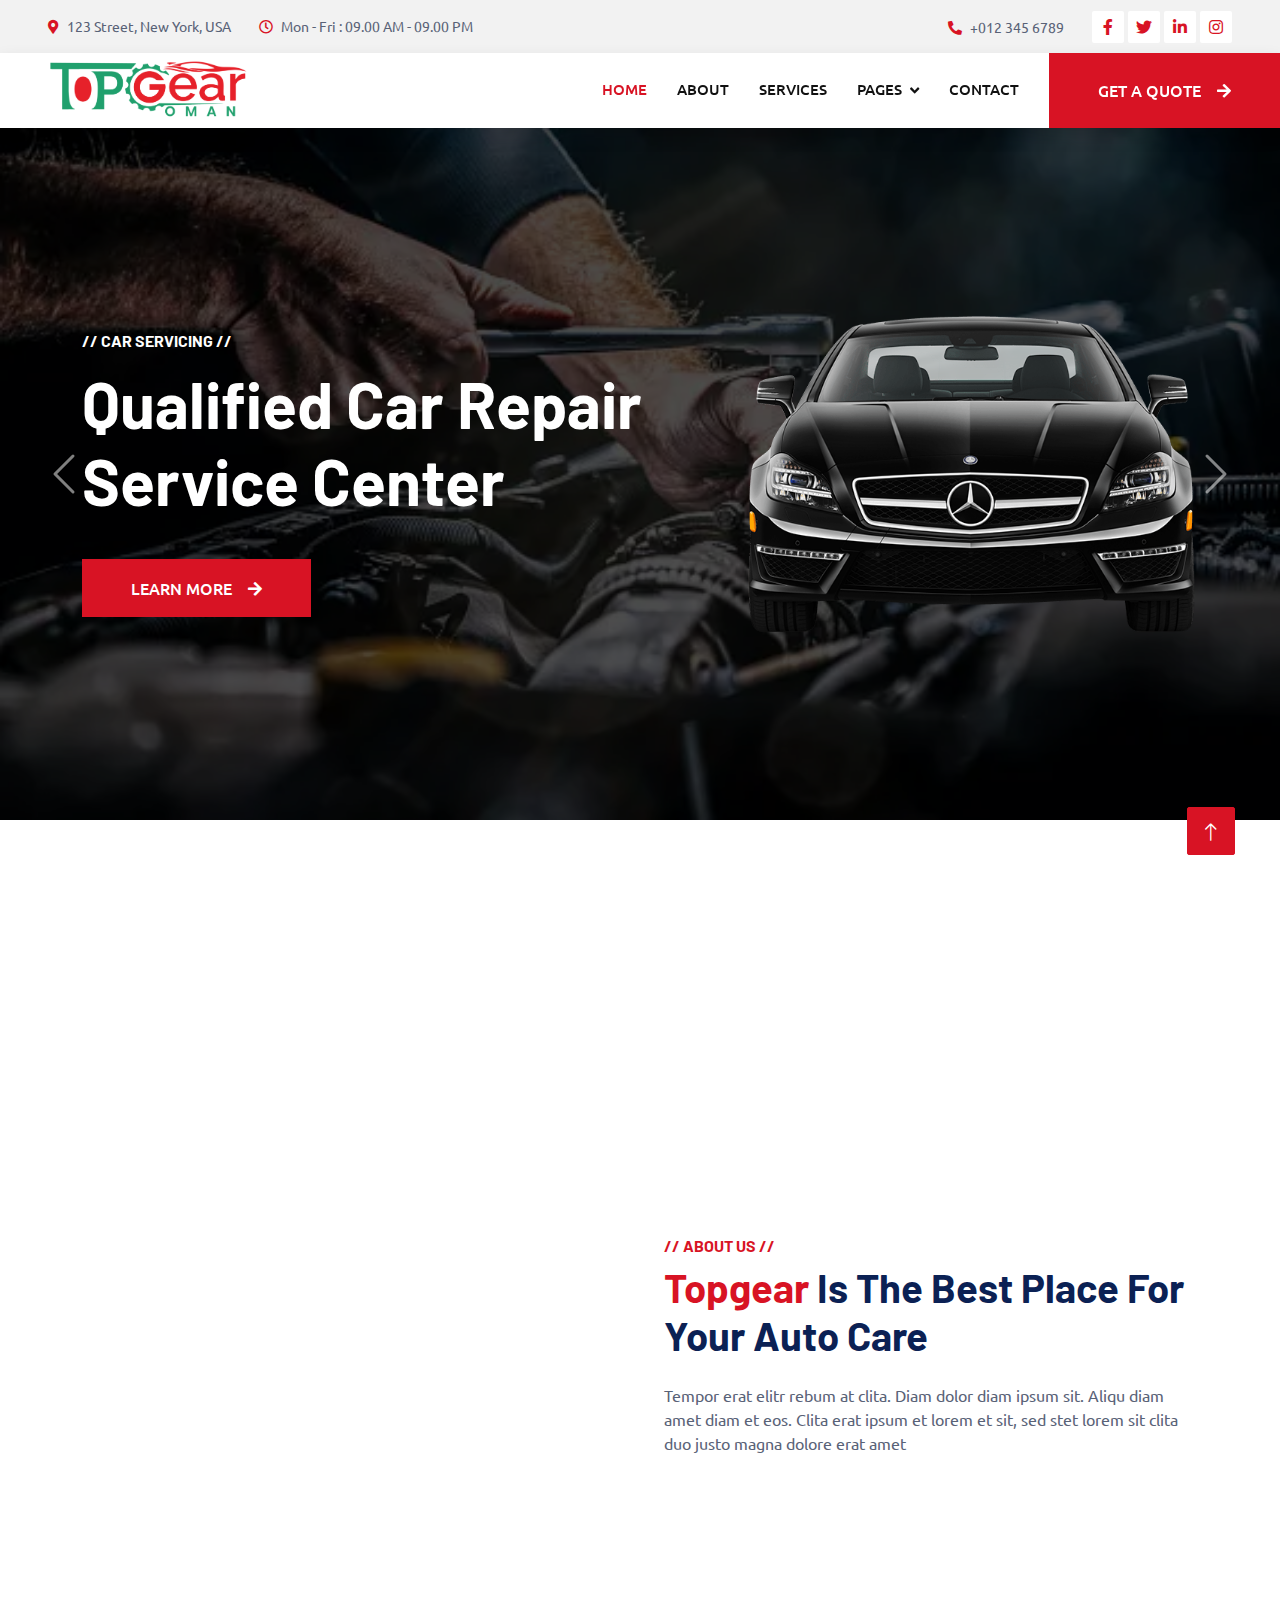
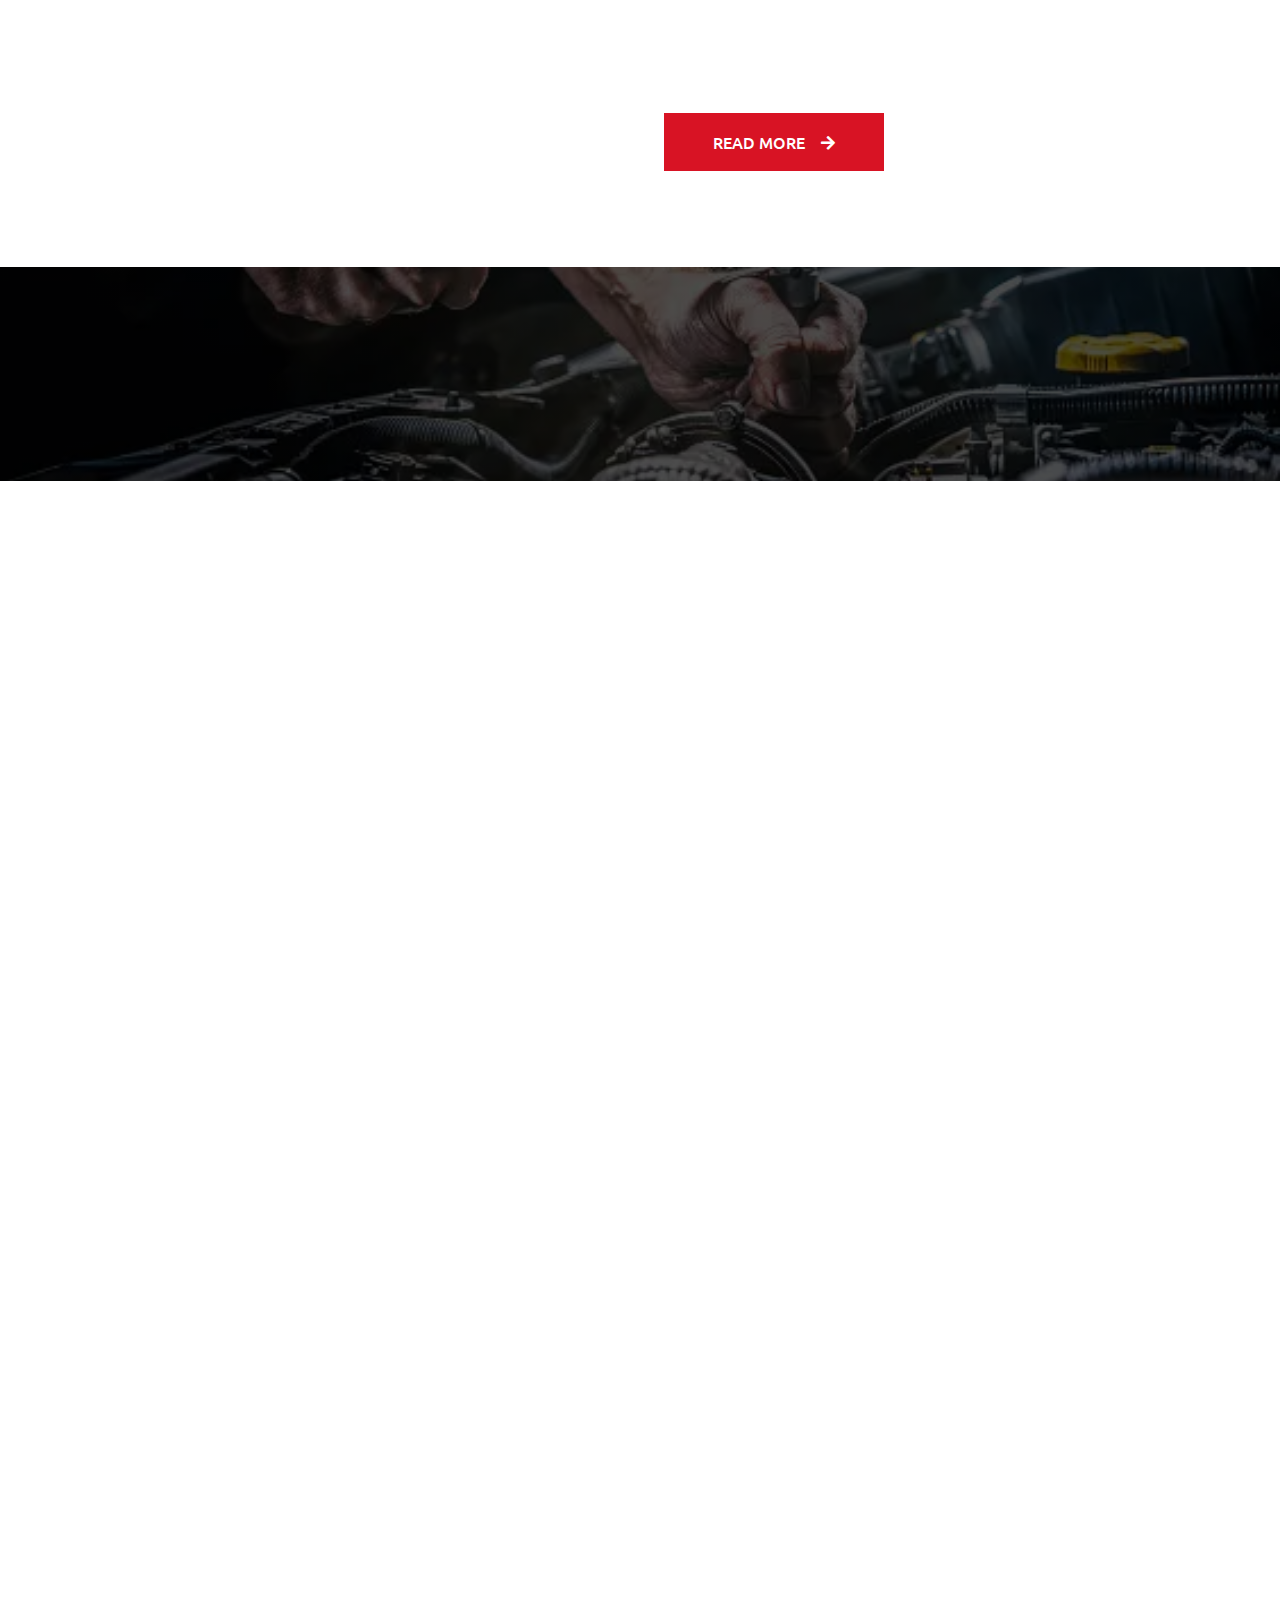
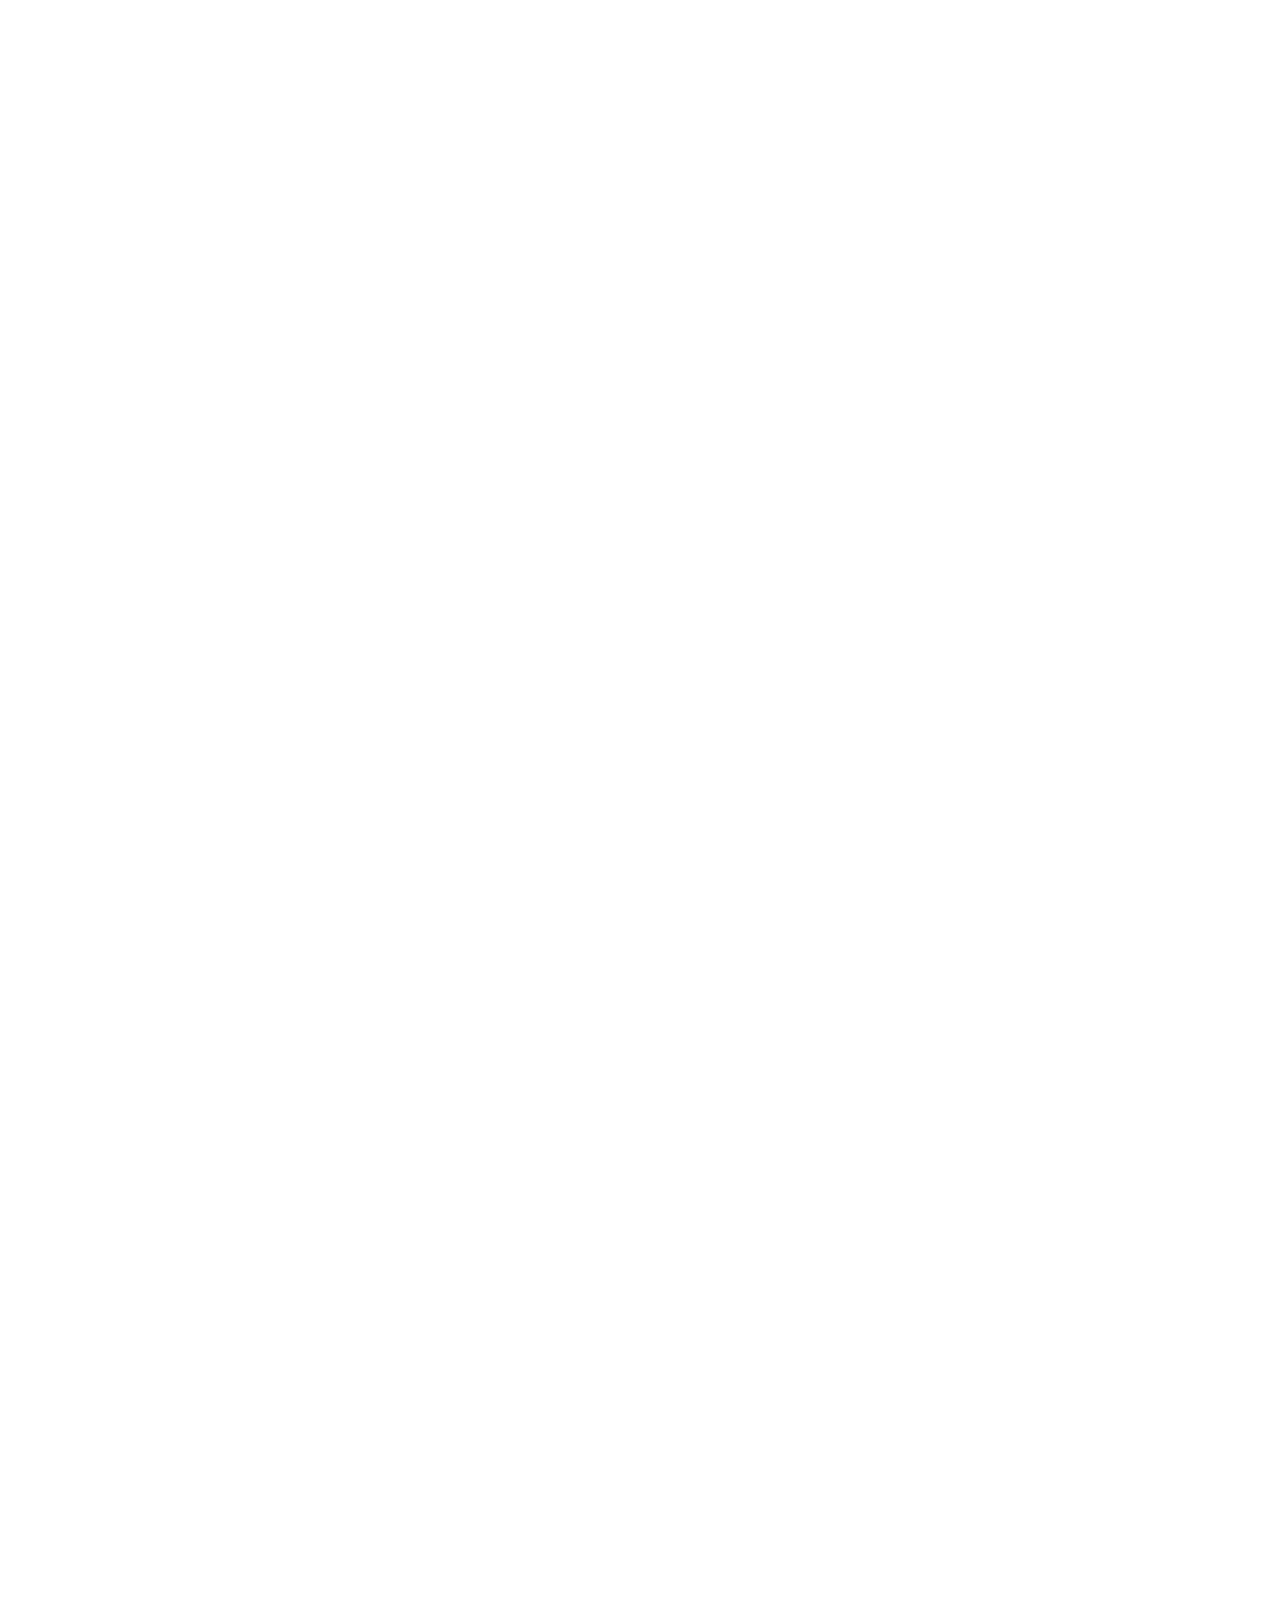
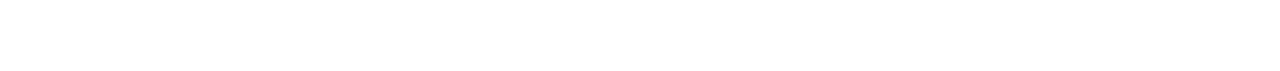
<file: index.html>
<!DOCTYPE html>
<html lang="en">

<head>
    <meta charset="utf-8">
    <title>Topgear | Home</title>
    <meta content="width=device-width, initial-scale=1.0" name="viewport">
    <meta content="" name="keywords">
    <meta content="" name="description">

    <!-- Favicon -->
    <link href="img/favicon.ico" rel="icon">

    <!-- Google Web Fonts -->
    <link rel="preconnect" href="https://fonts.googleapis.com">
    <link rel="preconnect" href="https://fonts.gstatic.com" crossorigin>
    <link href="https://fonts.googleapis.com/css2?family=Barlow:wght@600;700&family=Ubuntu:wght@400;500&display=swap" rel="stylesheet"> 

    <!-- Icon Font Stylesheet -->
    <link href="https://cdnjs.cloudflare.com/ajax/libs/font-awesome/5.10.0/css/all.min.css" rel="stylesheet">
    <link href="https://cdn.jsdelivr.net/npm/bootstrap-icons@1.4.1/font/bootstrap-icons.css" rel="stylesheet">

    <!-- Libraries Stylesheet -->
    <link href="lib/animate/animate.min.css" rel="stylesheet">
    <link href="lib/owlcarousel/assets/owl.carousel.min.css" rel="stylesheet">
    <link href="lib/tempusdominus/css/tempusdominus-bootstrap-4.min.css" rel="stylesheet" />

    <!-- Customized Bootstrap Stylesheet -->
    <link href="css/bootstrap.min.css" rel="stylesheet">

    <!-- Template Stylesheet -->
    <link href="css/style.css" rel="stylesheet">
</head>

<body>
    <!-- Spinner Start -->
    <div id="spinner" class="show bg-white position-fixed translate-middle w-100 vh-100 top-50 start-50 d-flex align-items-center justify-content-center">
        <div class="spinner-border text-primary" style="width: 3rem; height: 3rem;" role="status">
            <span class="sr-only">Loading...</span>
        </div>
    </div>
    <!-- Spinner End -->


    <!-- Topbar Start -->
    <div class="container-fluid bg-light p-0">
        <div class="row gx-0 d-none d-lg-flex">
            <div class="col-lg-7 px-5 text-start">
                <div class="h-100 d-inline-flex align-items-center py-3 me-4">
                    <small class="fa fa-map-marker-alt text-primary me-2"></small>
                    <small>123 Street, New York, USA</small>
                </div>
                <div class="h-100 d-inline-flex align-items-center py-3">
                    <small class="far fa-clock text-primary me-2"></small>
                    <small>Mon - Fri : 09.00 AM - 09.00 PM</small>
                </div>
            </div>
            <div class="col-lg-5 px-5 text-end">
                <div class="h-100 d-inline-flex align-items-center py-3 me-4">
                    <small class="fa fa-phone-alt text-primary me-2"></small>
                    <small>+012 345 6789</small>
                </div>
                <div class="h-100 d-inline-flex align-items-center">
                    <a class="btn btn-sm-square bg-white text-primary me-1" href=""><i class="fab fa-facebook-f"></i></a>
                    <a class="btn btn-sm-square bg-white text-primary me-1" href=""><i class="fab fa-twitter"></i></a>
                    <a class="btn btn-sm-square bg-white text-primary me-1" href=""><i class="fab fa-linkedin-in"></i></a>
                    <a class="btn btn-sm-square bg-white text-primary me-0" href=""><i class="fab fa-instagram"></i></a>
                </div>
            </div>
        </div>
    </div>
    <!-- Topbar End -->


    <!-- Navbar Start -->
    <nav class="navbar navbar-expand-lg bg-white navbar-light shadow sticky-top p-0">
        <a href="index.html" class="navbar-brand d-flex align-items-center px-4 px-lg-5">
            <img src="img/logo.png" alt="" width="200px">
        </a>
        <button type="button" class="navbar-toggler me-4" data-bs-toggle="collapse" data-bs-target="#navbarCollapse">
            <span class="navbar-toggler-icon"></span>
        </button>
        <div class="collapse navbar-collapse" id="navbarCollapse">
            <div class="navbar-nav ms-auto p-4 p-lg-0">
                <a href="index.html" class="nav-item nav-link active">Home</a>
                <a href="about.html" class="nav-item nav-link">About</a>
                <a href="service.html" class="nav-item nav-link">Services</a>
                <div class="nav-item dropdown">
                    <a href="#" class="nav-link dropdown-toggle" data-bs-toggle="dropdown">Pages</a>
                    <div class="dropdown-menu fade-up m-0">
                        <a href="booking.html" class="dropdown-item">Booking</a>
                        <a href="team.html" class="dropdown-item">Technicians</a>
                        <a href="testimonial.html" class="dropdown-item">Testimonial</a>
                        <a href="404.html" class="dropdown-item">404 Page</a>
                    </div>
                </div>
                <a href="contact.html" class="nav-item nav-link">Contact</a>
            </div>
            <a href="" class="btn btn-primary py-4 px-lg-5 d-none d-lg-block">Get A Quote<i class="fa fa-arrow-right ms-3"></i></a>
        </div>
    </nav>
    <!-- Navbar End -->


    <!-- Carousel Start -->
    <div class="container-fluid p-0 mb-5">
        <div id="header-carousel" class="carousel slide" data-bs-ride="carousel">
            <div class="carousel-inner">
                <div class="carousel-item active">
                    <img class="w-100" src="img/carousel-bg-1.webp" alt="Image">
                    <div class="carousel-caption d-flex align-items-center">
                        <div class="container">
                            <div class="row align-items-center justify-content-center justify-content-lg-start">
                                <div class="col-10 col-lg-7 text-center text-lg-start">
                                    <h6 class="text-white text-uppercase mb-3 animated slideInDown">// Car Servicing //</h6>
                                    <h1 class="display-3 text-white mb-4 pb-3 animated slideInDown">Qualified Car Repair Service Center</h1>
                                    <a href="" class="btn btn-primary py-3 px-5 animated slideInDown">Learn More<i class="fa fa-arrow-right ms-3"></i></a>
                                </div>
                                <div class="col-lg-5 d-none d-lg-flex animated zoomIn">
                                    <img class="img-fluid" src="img/carousel-1.png" alt="">
                                </div>
                            </div>
                        </div>
                    </div>
                </div>
                <div class="carousel-item">
                    <img class="w-100" src="img/carousel-bg-2.jpg" alt="Image">
                    <div class="carousel-caption d-flex align-items-center">
                        <div class="container">
                            <div class="row align-items-center justify-content-center justify-content-lg-start">
                                <div class="col-10 col-lg-7 text-center text-lg-start">
                                    <h6 class="text-white text-uppercase mb-3 animated slideInDown">// Car Servicing //</h6>
                                    <h1 class="display-3 text-white mb-4 pb-3 animated slideInDown">Qualified Car Wash Service Center</h1>
                                    <a href="" class="btn btn-primary py-3 px-5 animated slideInDown">Learn More<i class="fa fa-arrow-right ms-3"></i></a>
                                </div>
                                <div class="col-lg-5 d-none d-lg-flex animated zoomIn">
                                    <img class="img-fluid" src="img/carousel-2.png" alt="">
                                </div>
                            </div>
                        </div>
                    </div>
                </div>
            </div>
            <button class="carousel-control-prev" type="button" data-bs-target="#header-carousel"
                data-bs-slide="prev">
                <span class="carousel-control-prev-icon" aria-hidden="true"></span>
                <span class="visually-hidden">Previous</span>
            </button>
            <button class="carousel-control-next" type="button" data-bs-target="#header-carousel"
                data-bs-slide="next">
                <span class="carousel-control-next-icon" aria-hidden="true"></span>
                <span class="visually-hidden">Next</span>
            </button>
        </div>
    </div>
    <!-- Carousel End -->


    <!-- Service Start -->
    <div class="container-xxl py-5">
        <div class="container">
            <div class="row g-4">
                <div class="col-lg-4 col-md-6 wow fadeInUp" data-wow-delay="0.1s">
                    <div class="d-flex py-5 px-4">
                        <i class="fa fa-certificate fa-3x text-primary flex-shrink-0"></i>
                        <div class="ps-4">
                            <h5 class="mb-3">Quality Servicing</h5>
                            <p>Diam dolor diam ipsum sit amet diam et eos erat ipsum</p>
                            <a class="text-secondary border-bottom" href="">Read More</a>
                        </div>
                    </div>
                </div>
                <div class="col-lg-4 col-md-6 wow fadeInUp" data-wow-delay="0.3s">
                    <div class="d-flex bg-light py-5 px-4">
                        <i class="fa fa-users-cog fa-3x text-primary flex-shrink-0"></i>
                        <div class="ps-4">
                            <h5 class="mb-3">Expert Workers</h5>
                            <p>Diam dolor diam ipsum sit amet diam et eos erat ipsum</p>
                            <a class="text-secondary border-bottom" href="">Read More</a>
                        </div>
                    </div>
                </div>
                <div class="col-lg-4 col-md-6 wow fadeInUp" data-wow-delay="0.5s">
                    <div class="d-flex py-5 px-4">
                        <i class="fa fa-tools fa-3x text-primary flex-shrink-0"></i>
                        <div class="ps-4">
                            <h5 class="mb-3">Modern Equipment</h5>
                            <p>Diam dolor diam ipsum sit amet diam et eos erat ipsum</p>
                            <a class="text-secondary border-bottom" href="">Read More</a>
                        </div>
                    </div>
                </div>
            </div>
        </div>
    </div>
    <!-- Service End -->


    <!-- About Start -->
    <div class="container-xxl py-5">
        <div class="container">
            <div class="row g-5">
                <div class="col-lg-6 pt-4" style="min-height: 400px;">
                    <div class="position-relative h-100 wow fadeIn" data-wow-delay="0.1s">
                        <img class="position-absolute img-fluid w-100 h-100" src="img/about.jpg" style="object-fit: cover;" alt="">
                        <div class="position-absolute top-0 end-0 mt-n4 me-n4 py-4 px-5" style="background: rgba(0, 0, 0, .08);">
                            <h1 class="display-4 text-white mb-0">15 <span class="fs-4">Years</span></h1>
                            <h4 class="text-white">Experience</h4>
                        </div>
                    </div>
                </div>
                <div class="col-lg-6">
                    <h6 class="text-primary text-uppercase">// About Us //</h6>
                    <h1 class="mb-4"><span class="text-primary">Topgear</span> Is The Best Place For Your Auto Care</h1>
                    <p class="mb-4">Tempor erat elitr rebum at clita. Diam dolor diam ipsum sit. Aliqu diam amet diam et eos. Clita erat ipsum et lorem et sit, sed stet lorem sit clita duo justo magna dolore erat amet</p>
                    <div class="row g-4 mb-3 pb-3">
                        <div class="col-12 wow fadeIn" data-wow-delay="0.1s">
                            <div class="d-flex">
                                <div class="bg-light d-flex flex-shrink-0 align-items-center justify-content-center mt-1" style="width: 45px; height: 45px;">
                                    <span class="fw-bold text-secondary">01</span>
                                </div>
                                <div class="ps-3">
                                    <h6>Professional & Expert</h6>
                                    <span>Diam dolor diam ipsum sit amet diam et eos</span>
                                </div>
                            </div>
                        </div>
                        <div class="col-12 wow fadeIn" data-wow-delay="0.3s">
                            <div class="d-flex">
                                <div class="bg-light d-flex flex-shrink-0 align-items-center justify-content-center mt-1" style="width: 45px; height: 45px;">
                                    <span class="fw-bold text-secondary">02</span>
                                </div>
                                <div class="ps-3">
                                    <h6>Quality Servicing Center</h6>
                                    <span>Diam dolor diam ipsum sit amet diam et eos</span>
                                </div>
                            </div>
                        </div>
                        <div class="col-12 wow fadeIn" data-wow-delay="0.5s">
                            <div class="d-flex">
                                <div class="bg-light d-flex flex-shrink-0 align-items-center justify-content-center mt-1" style="width: 45px; height: 45px;">
                                    <span class="fw-bold text-secondary">03</span>
                                </div>
                                <div class="ps-3">
                                    <h6>Awards Winning Workers</h6>
                                    <span>Diam dolor diam ipsum sit amet diam et eos</span>
                                </div>
                            </div>
                        </div>
                    </div>
                    <a href="" class="btn btn-primary py-3 px-5">Read More<i class="fa fa-arrow-right ms-3"></i></a>
                </div>
            </div>
        </div>
    </div>
    <!-- About End -->


    <!-- Fact Start -->
    <div class="container-fluid fact bg-dark my-5 py-5">
        <div class="container">
            <div class="row g-4">
                <div class="col-md-6 col-lg-3 text-center wow fadeIn" data-wow-delay="0.1s">
                    <i class="fa fa-check fa-2x text-white mb-3"></i>
                    <h2 class="text-white mb-2" data-toggle="counter-up">1234</h2>
                    <p class="text-white mb-0">Years Experience</p>
                </div>
                <div class="col-md-6 col-lg-3 text-center wow fadeIn" data-wow-delay="0.3s">
                    <i class="fa fa-users-cog fa-2x text-white mb-3"></i>
                    <h2 class="text-white mb-2" data-toggle="counter-up">1234</h2>
                    <p class="text-white mb-0">Expert Technicians</p>
                </div>
                <div class="col-md-6 col-lg-3 text-center wow fadeIn" data-wow-delay="0.5s">
                    <i class="fa fa-users fa-2x text-white mb-3"></i>
                    <h2 class="text-white mb-2" data-toggle="counter-up">1234</h2>
                    <p class="text-white mb-0">Satisfied Clients</p>
                </div>
                <div class="col-md-6 col-lg-3 text-center wow fadeIn" data-wow-delay="0.7s">
                    <i class="fa fa-car fa-2x text-white mb-3"></i>
                    <h2 class="text-white mb-2" data-toggle="counter-up">1234</h2>
                    <p class="text-white mb-0">Compleate Projects</p>
                </div>
            </div>
        </div>
    </div>
    <!-- Fact End -->


    <!-- Service Start -->
    <div class="container-xxl service py-5">
        <div class="container">
            <div class="text-center wow fadeInUp" data-wow-delay="0.1s">
                <h6 class="text-primary text-uppercase">// Our Services //</h6>
                <h1 class="mb-5">Explore Our Services</h1>
            </div>
            <div class="row g-4 wow fadeInUp" data-wow-delay="0.3s">
                <div class="col-lg-4">
                    <div class="nav w-100 nav-pills me-4">
                        <button class="nav-link w-100 d-flex align-items-center text-start p-4 mb-4 active" data-bs-toggle="pill" data-bs-target="#tab-pane-1" type="button">
                            <i class="fa fa-car-side fa-2x me-3"></i>
                            <h4 class="m-0">Diagnostic Test</h4>
                        </button>
                        <button class="nav-link w-100 d-flex align-items-center text-start p-4 mb-4" data-bs-toggle="pill" data-bs-target="#tab-pane-2" type="button">
                            <i class="fa fa-car fa-2x me-3"></i>
                            <h4 class="m-0">Engine Servicing</h4>
                        </button>
                        <button class="nav-link w-100 d-flex align-items-center text-start p-4 mb-4" data-bs-toggle="pill" data-bs-target="#tab-pane-3" type="button">
                            <i class="fa fa-cog fa-2x me-3"></i>
                            <h4 class="m-0">Tires Replacement</h4>
                        </button>
                        <button class="nav-link w-100 d-flex align-items-center text-start p-4 mb-0" data-bs-toggle="pill" data-bs-target="#tab-pane-4" type="button">
                            <i class="fa fa-oil-can fa-2x me-3"></i>
                            <h4 class="m-0">Oil Changing</h4>
                        </button>
                    </div>
                </div>
                <div class="col-lg-8">
                    <div class="tab-content w-100">
                        <div class="tab-pane fade show active" id="tab-pane-1">
                            <div class="row g-4">
                                <div class="col-md-6" style="min-height: 350px;">
                                    <div class="position-relative h-100">
                                        <img class="position-absolute img-fluid w-100 h-100" src="img/service-1.jpg"
                                            style="object-fit: cover;" alt="">
                                    </div>
                                </div>
                                <div class="col-md-6">
                                    <h3 class="mb-3">15 Years Of Experience In Auto Servicing</h3>
                                    <p class="mb-4">Tempor erat elitr rebum at clita. Diam dolor diam ipsum sit. Aliqu diam amet diam et eos. Clita erat ipsum et lorem et sit, sed stet lorem sit clita duo justo magna dolore erat amet</p>
                                    <p><i class="fa fa-check text-success me-3"></i>Quality Servicing</p>
                                    <p><i class="fa fa-check text-success me-3"></i>Expert Workers</p>
                                    <p><i class="fa fa-check text-success me-3"></i>Modern Equipment</p>
                                    <a href="" class="btn btn-primary py-3 px-5 mt-3">Read More<i class="fa fa-arrow-right ms-3"></i></a>
                                </div>
                            </div>
                        </div>
                        <div class="tab-pane fade" id="tab-pane-2">
                            <div class="row g-4">
                                <div class="col-md-6" style="min-height: 350px;">
                                    <div class="position-relative h-100">
                                        <img class="position-absolute img-fluid w-100 h-100" src="img/service-2.jpg"
                                            style="object-fit: cover;" alt="">
                                    </div>
                                </div>
                                <div class="col-md-6">
                                    <h3 class="mb-3">15 Years Of Experience In Auto Servicing</h3>
                                    <p class="mb-4">Tempor erat elitr rebum at clita. Diam dolor diam ipsum sit. Aliqu diam amet diam et eos. Clita erat ipsum et lorem et sit, sed stet lorem sit clita duo justo magna dolore erat amet</p>
                                    <p><i class="fa fa-check text-success me-3"></i>Quality Servicing</p>
                                    <p><i class="fa fa-check text-success me-3"></i>Expert Workers</p>
                                    <p><i class="fa fa-check text-success me-3"></i>Modern Equipment</p>
                                    <a href="" class="btn btn-primary py-3 px-5 mt-3">Read More<i class="fa fa-arrow-right ms-3"></i></a>
                                </div>
                            </div>
                        </div>
                        <div class="tab-pane fade" id="tab-pane-3">
                            <div class="row g-4">
                                <div class="col-md-6" style="min-height: 350px;">
                                    <div class="position-relative h-100">
                                        <img class="position-absolute img-fluid w-100 h-100" src="img/service-3.jpg"
                                            style="object-fit: cover;" alt="">
                                    </div>
                                </div>
                                <div class="col-md-6">
                                    <h3 class="mb-3">15 Years Of Experience In Auto Servicing</h3>
                                    <p class="mb-4">Tempor erat elitr rebum at clita. Diam dolor diam ipsum sit. Aliqu diam amet diam et eos. Clita erat ipsum et lorem et sit, sed stet lorem sit clita duo justo magna dolore erat amet</p>
                                    <p><i class="fa fa-check text-success me-3"></i>Quality Servicing</p>
                                    <p><i class="fa fa-check text-success me-3"></i>Expert Workers</p>
                                    <p><i class="fa fa-check text-success me-3"></i>Modern Equipment</p>
                                    <a href="" class="btn btn-primary py-3 px-5 mt-3">Read More<i class="fa fa-arrow-right ms-3"></i></a>
                                </div>
                            </div>
                        </div>
                        <div class="tab-pane fade" id="tab-pane-4">
                            <div class="row g-4">
                                <div class="col-md-6" style="min-height: 350px;">
                                    <div class="position-relative h-100">
                                        <img class="position-absolute img-fluid w-100 h-100" src="img/service-4.jpg"
                                            style="object-fit: cover;" alt="">
                                    </div>
                                </div>
                                <div class="col-md-6">
                                    <h3 class="mb-3">15 Years Of Experience In Auto Servicing</h3>
                                    <p class="mb-4">Tempor erat elitr rebum at clita. Diam dolor diam ipsum sit. Aliqu diam amet diam et eos. Clita erat ipsum et lorem et sit, sed stet lorem sit clita duo justo magna dolore erat amet</p>
                                    <p><i class="fa fa-check text-success me-3"></i>Quality Servicing</p>
                                    <p><i class="fa fa-check text-success me-3"></i>Expert Workers</p>
                                    <p><i class="fa fa-check text-success me-3"></i>Modern Equipment</p>
                                    <a href="" class="btn btn-primary py-3 px-5 mt-3">Read More<i class="fa fa-arrow-right ms-3"></i></a>
                                </div>
                            </div>
                        </div>
                    </div>
                </div>
            </div>
        </div>
    </div>
    <!-- Service End -->


    <!-- Booking Start -->
    <div class="container-fluid bg-secondary booking my-5 wow fadeInUp" data-wow-delay="0.1s">
        <div class="container">
            <div class="row gx-5">
                <div class="col-lg-6 py-5">
                    <div class="py-5">
                        <h1 class="text-white mb-4">Certified and Award Winning Car Repair Service Provider</h1>
                        <p class="text-white mb-0">Eirmod sed tempor lorem ut dolores. Aliquyam sit sadipscing kasd ipsum. Dolor ea et dolore et at sea ea at dolor, justo ipsum duo rebum sea invidunt voluptua. Eos vero eos vero ea et dolore eirmod et. Dolores diam duo invidunt lorem. Elitr ut dolores magna sit. Sea dolore sanctus sed et. Takimata takimata sanctus sed.</p>
                    </div>
                </div>
                <div class="col-lg-6">
                    <div class="bg-primary h-100 d-flex flex-column justify-content-center text-center p-5 wow zoomIn" data-wow-delay="0.6s">
                        <h1 class="text-white mb-4">Book For A Service</h1>
                        <form>
                            <div class="row g-3">
                                <div class="col-12 col-sm-6">
                                    <input type="text" class="form-control border-0" placeholder="Your Name" style="height: 55px;">
                                </div>
                                <div class="col-12 col-sm-6">
                                    <input type="email" class="form-control border-0" placeholder="Your Email" style="height: 55px;">
                                </div>
                                <div class="col-12 col-sm-6">
                                    <select class="form-select border-0" style="height: 55px;">
                                        <option selected>Select A Service</option>
                                        <option value="1">Service 1</option>
                                        <option value="2">Service 2</option>
                                        <option value="3">Service 3</option>
                                    </select>
                                </div>
                                <div class="col-12 col-sm-6">
                                    <div class="date" id="date1" data-target-input="nearest">
                                        <input type="text"
                                            class="form-control border-0 datetimepicker-input"
                                            placeholder="Service Date" data-target="#date1" data-toggle="datetimepicker" style="height: 55px;">
                                    </div>
                                </div>
                                <div class="col-12">
                                    <textarea class="form-control border-0" placeholder="Special Request"></textarea>
                                </div>
                                <div class="col-12">
                                    <button class="btn btn-secondary w-100 py-3" type="submit">Book Now</button>
                                </div>
                            </div>
                        </form>
                    </div>
                </div>
            </div>
        </div>
    </div>
    <!-- Booking End -->


    <!-- Team Start -->
    <div class="container-xxl py-5">
        <div class="container">
            <div class="text-center wow fadeInUp" data-wow-delay="0.1s">
                <h6 class="text-primary text-uppercase">// Our Technicians //</h6>
                <h1 class="mb-5">Our Expert Technicians</h1>
            </div>
            <div class="row g-4">
                <div class="col-lg-3 col-md-6 wow fadeInUp" data-wow-delay="0.1s">
                    <div class="team-item">
                        <div class="position-relative overflow-hidden">
                            <img class="img-fluid" src="img/team-1.jpg" alt="">
                            <div class="team-overlay position-absolute start-0 top-0 w-100 h-100">
                                <a class="btn btn-square mx-1" href=""><i class="fab fa-facebook-f"></i></a>
                                <a class="btn btn-square mx-1" href=""><i class="fab fa-twitter"></i></a>
                                <a class="btn btn-square mx-1" href=""><i class="fab fa-instagram"></i></a>
                            </div>
                        </div>
                        <div class="bg-light text-center p-4">
                            <h5 class="fw-bold mb-0">Full Name</h5>
                            <small>Designation</small>
                        </div>
                    </div>
                </div>
                <div class="col-lg-3 col-md-6 wow fadeInUp" data-wow-delay="0.3s">
                    <div class="team-item">
                        <div class="position-relative overflow-hidden">
                            <img class="img-fluid" src="img/team-2.jpg" alt="">
                            <div class="team-overlay position-absolute start-0 top-0 w-100 h-100">
                                <a class="btn btn-square mx-1" href=""><i class="fab fa-facebook-f"></i></a>
                                <a class="btn btn-square mx-1" href=""><i class="fab fa-twitter"></i></a>
                                <a class="btn btn-square mx-1" href=""><i class="fab fa-instagram"></i></a>
                            </div>
                        </div>
                        <div class="bg-light text-center p-4">
                            <h5 class="fw-bold mb-0">Full Name</h5>
                            <small>Designation</small>
                        </div>
                    </div>
                </div>
                <div class="col-lg-3 col-md-6 wow fadeInUp" data-wow-delay="0.5s">
                    <div class="team-item">
                        <div class="position-relative overflow-hidden">
                            <img class="img-fluid" src="img/team-3.jpg" alt="">
                            <div class="team-overlay position-absolute start-0 top-0 w-100 h-100">
                                <a class="btn btn-square mx-1" href=""><i class="fab fa-facebook-f"></i></a>
                                <a class="btn btn-square mx-1" href=""><i class="fab fa-twitter"></i></a>
                                <a class="btn btn-square mx-1" href=""><i class="fab fa-instagram"></i></a>
                            </div>
                        </div>
                        <div class="bg-light text-center p-4">
                            <h5 class="fw-bold mb-0">Full Name</h5>
                            <small>Designation</small>
                        </div>
                    </div>
                </div>
                <div class="col-lg-3 col-md-6 wow fadeInUp" data-wow-delay="0.7s">
                    <div class="team-item">
                        <div class="position-relative overflow-hidden">
                            <img class="img-fluid" src="img/team-4.jpg" alt="">
                            <div class="team-overlay position-absolute start-0 top-0 w-100 h-100">
                                <a class="btn btn-square mx-1" href=""><i class="fab fa-facebook-f"></i></a>
                                <a class="btn btn-square mx-1" href=""><i class="fab fa-twitter"></i></a>
                                <a class="btn btn-square mx-1" href=""><i class="fab fa-instagram"></i></a>
                            </div>
                        </div>
                        <div class="bg-light text-center p-4">
                            <h5 class="fw-bold mb-0">Full Name</h5>
                            <small>Designation</small>
                        </div>
                    </div>
                </div>
            </div>
        </div>
    </div>
    <!-- Team End -->


    <!-- Testimonial Start -->
    <div class="container-xxl py-5 wow fadeInUp" data-wow-delay="0.1s">
        <div class="container">
            <div class="text-center">
                <h6 class="text-primary text-uppercase">// Testimonial //</h6>
                <h1 class="mb-5">Our Clients Say!</h1>
            </div>
            <div class="owl-carousel testimonial-carousel position-relative">
                <div class="testimonial-item text-center">
                    <img class="bg-light rounded-circle p-2 mx-auto mb-3" src="img/testimonial-1.jpg" style="width: 80px; height: 80px;">
                    <h5 class="mb-0">Client Name</h5>
                    <p>Profession</p>
                    <div class="testimonial-text bg-light text-center p-4">
                    <p class="mb-0">Tempor erat elitr rebum at clita. Diam dolor diam ipsum sit diam amet diam et eos. Clita erat ipsum et lorem et sit.</p>
                    </div>
                </div>
                <div class="testimonial-item text-center">
                    <img class="bg-light rounded-circle p-2 mx-auto mb-3" src="img/testimonial-2.jpg" style="width: 80px; height: 80px;">
                    <h5 class="mb-0">Client Name</h5>
                    <p>Profession</p>
                    <div class="testimonial-text bg-light text-center p-4">
                    <p class="mb-0">Tempor erat elitr rebum at clita. Diam dolor diam ipsum sit diam amet diam et eos. Clita erat ipsum et lorem et sit.</p>
                    </div>
                </div>
                <div class="testimonial-item text-center">
                    <img class="bg-light rounded-circle p-2 mx-auto mb-3" src="img/testimonial-3.jpg" style="width: 80px; height: 80px;">
                    <h5 class="mb-0">Client Name</h5>
                    <p>Profession</p>
                    <div class="testimonial-text bg-light text-center p-4">
                    <p class="mb-0">Tempor erat elitr rebum at clita. Diam dolor diam ipsum sit diam amet diam et eos. Clita erat ipsum et lorem et sit.</p>
                    </div>
                </div>
                <div class="testimonial-item text-center">
                    <img class="bg-light rounded-circle p-2 mx-auto mb-3" src="img/testimonial-4.jpg" style="width: 80px; height: 80px;">
                    <h5 class="mb-0">Client Name</h5>
                    <p>Profession</p>
                    <div class="testimonial-text bg-light text-center p-4">
                    <p class="mb-0">Tempor erat elitr rebum at clita. Diam dolor diam ipsum sit diam amet diam et eos. Clita erat ipsum et lorem et sit.</p>
                    </div>
                </div>
            </div>
        </div>
    </div>
    <!-- Testimonial End -->


    <!-- Footer Start -->
    <div class="container-fluid bg-dark text-light footer pt-5 mt-5 wow fadeIn" data-wow-delay="0.1s">
        <div class="container py-5">
            <div class="row g-5">
                <div class="col-lg-3 col-md-6">
                    <h4 class="text-light mb-4">Address</h4>
                    <p class="mb-2"><i class="fa fa-map-marker-alt me-3"></i>123 Street, New York, USA</p>
                    <p class="mb-2"><i class="fa fa-phone-alt me-3"></i>+012 345 67890</p>
                    <p class="mb-2"><i class="fa fa-envelope me-3"></i>info@example.com</p>
                    <div class="d-flex pt-2">
                        <a class="btn btn-outline-light btn-social" href=""><i class="fab fa-twitter"></i></a>
                        <a class="btn btn-outline-light btn-social" href=""><i class="fab fa-facebook-f"></i></a>
                        <a class="btn btn-outline-light btn-social" href=""><i class="fab fa-youtube"></i></a>
                        <a class="btn btn-outline-light btn-social" href=""><i class="fab fa-linkedin-in"></i></a>
                    </div>
                </div>
                <div class="col-lg-3 col-md-6">
                    <h4 class="text-light mb-4">Opening Hours</h4>
                    <h6 class="text-light">Monday - Friday:</h6>
                    <p class="mb-4">09.00 AM - 09.00 PM</p>
                    <h6 class="text-light">Saturday - Sunday:</h6>
                    <p class="mb-0">09.00 AM - 12.00 PM</p>
                </div>
                <div class="col-lg-3 col-md-6">
                    <h4 class="text-light mb-4">Services</h4>
                    <a class="btn btn-link" href="">Diagnostic Test</a>
                    <a class="btn btn-link" href="">Engine Servicing</a>
                    <a class="btn btn-link" href="">Tires Replacement</a>
                    <a class="btn btn-link" href="">Oil Changing</a>
                    <a class="btn btn-link" href="">Vacuam Cleaning</a>
                </div>
                <div class="col-lg-3 col-md-6">
                    <h4 class="text-light mb-4">Newsletter</h4>
                    <p>Dolor amet sit justo amet elitr clita ipsum elitr est.</p>
                    <div class="position-relative mx-auto" style="max-width: 400px;">
                        <input class="form-control border-0 w-100 py-3 ps-4 pe-5" type="text" placeholder="Your email">
                        <button type="button" class="btn btn-primary py-2 position-absolute top-0 end-0 mt-2 me-2">SignUp</button>
                    </div>
                </div>
            </div>
        </div>
        <div class="container">
            <div class="copyright">
                <div class="row">
                    <div class="col-md-6 text-center text-md-start mb-3 mb-md-0">
                        &copy; <a class="fw-medium" href="https://www.facebook.com/adons.org">Adons</a>, All Right Reserved.
                    </div>
                    <div class="col-md-6 text-center text-md-end">
                        <div class="footer-menu">
                            <a href="">Home</a>
                            <a href="">Cookies</a>
                            <a href="">Help</a>
                            <a href="">FQAs</a>
                        </div>
                    </div>
                </div>
            </div>
        </div>
    </div>
    <!-- Footer End -->


    <!-- Back to Top -->
    <a href="#" class="btn btn-lg btn-primary btn-lg-square back-to-top"><i class="bi bi-arrow-up"></i></a>


    <!-- JavaScript Libraries -->
    <script src="https://code.jquery.com/jquery-3.4.1.min.js"></script>
    <script src="https://cdn.jsdelivr.net/npm/bootstrap@5.0.0/dist/js/bootstrap.bundle.min.js"></script>
    <script src="lib/wow/wow.min.js"></script>
    <script src="lib/easing/easing.min.js"></script>
    <script src="lib/waypoints/waypoints.min.js"></script>
    <script src="lib/counterup/counterup.min.js"></script>
    <script src="lib/owlcarousel/owl.carousel.min.js"></script>
    <script src="lib/tempusdominus/js/moment.min.js"></script>
    <script src="lib/tempusdominus/js/moment-timezone.min.js"></script>
    <script src="lib/tempusdominus/js/tempusdominus-bootstrap-4.min.js"></script>

    <!-- Template Javascript -->
    <script src="js/main.js"></script>
</body>

</html>
</file>
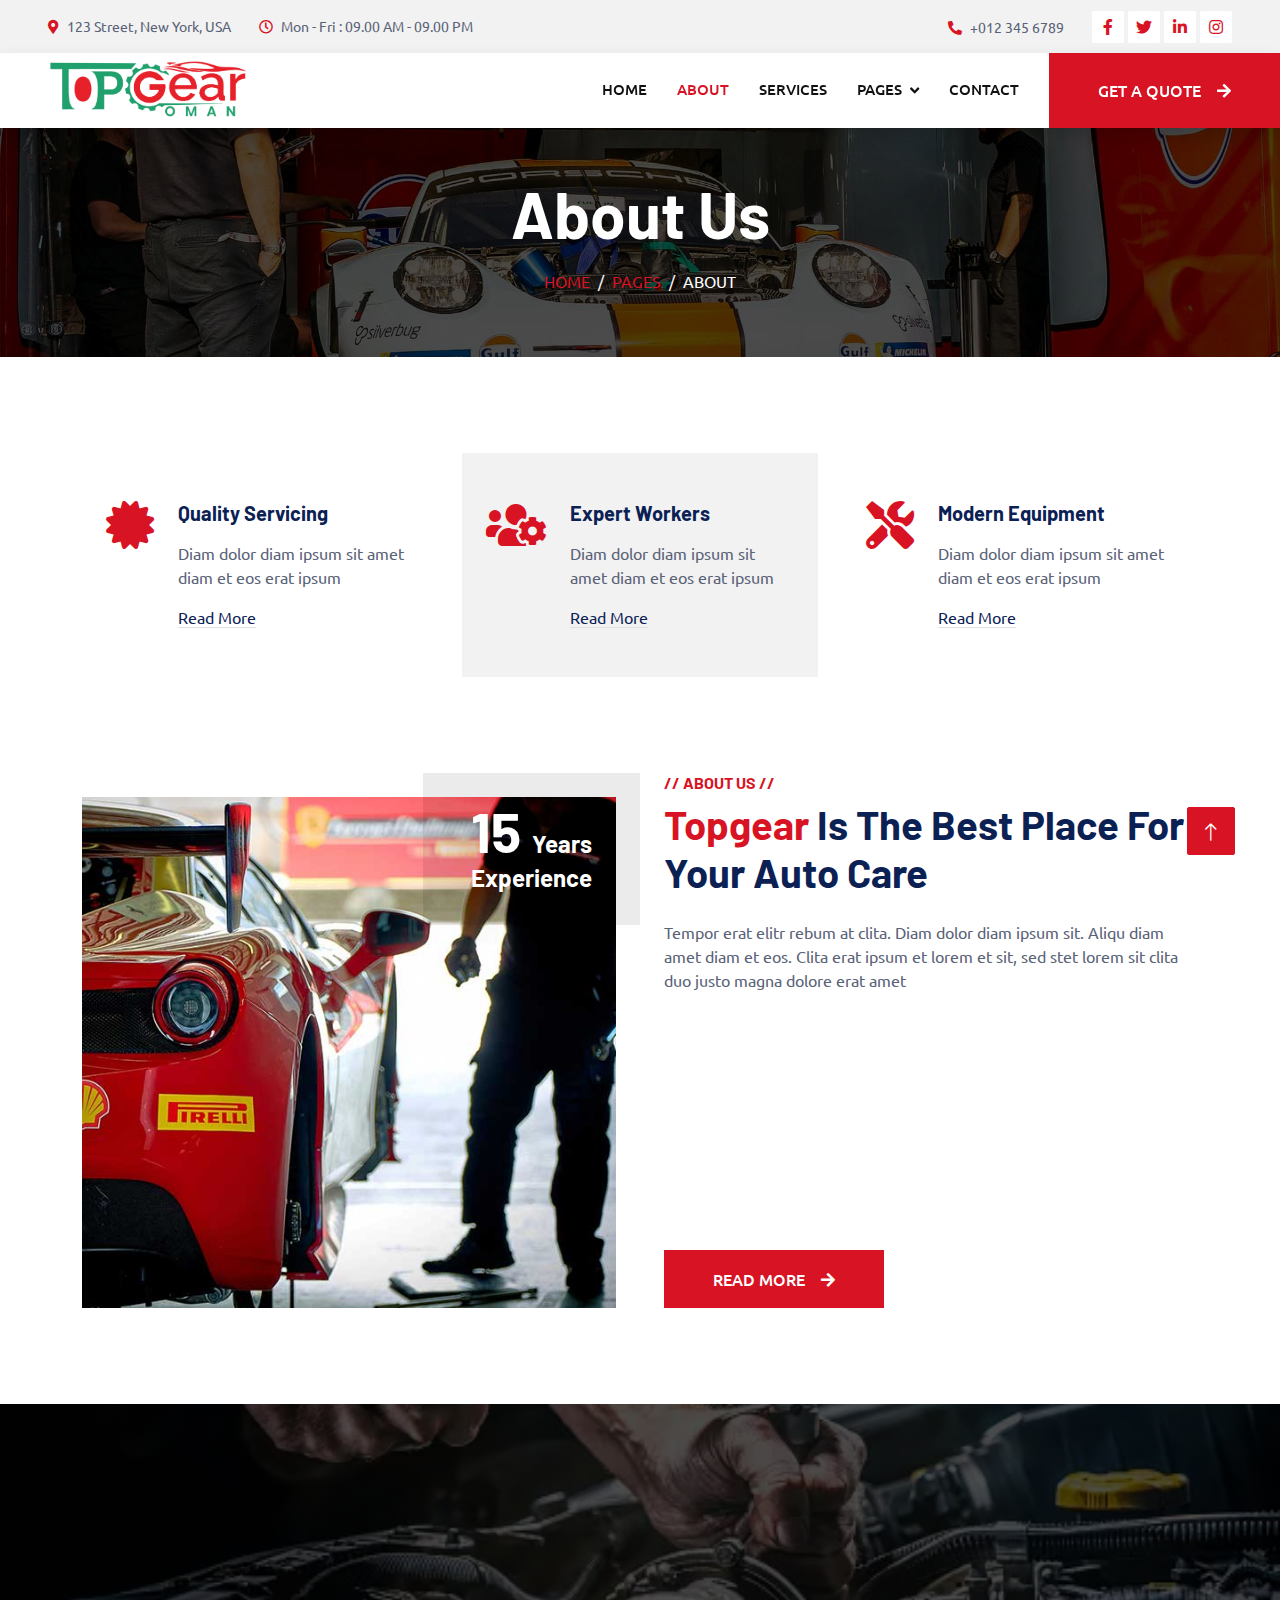
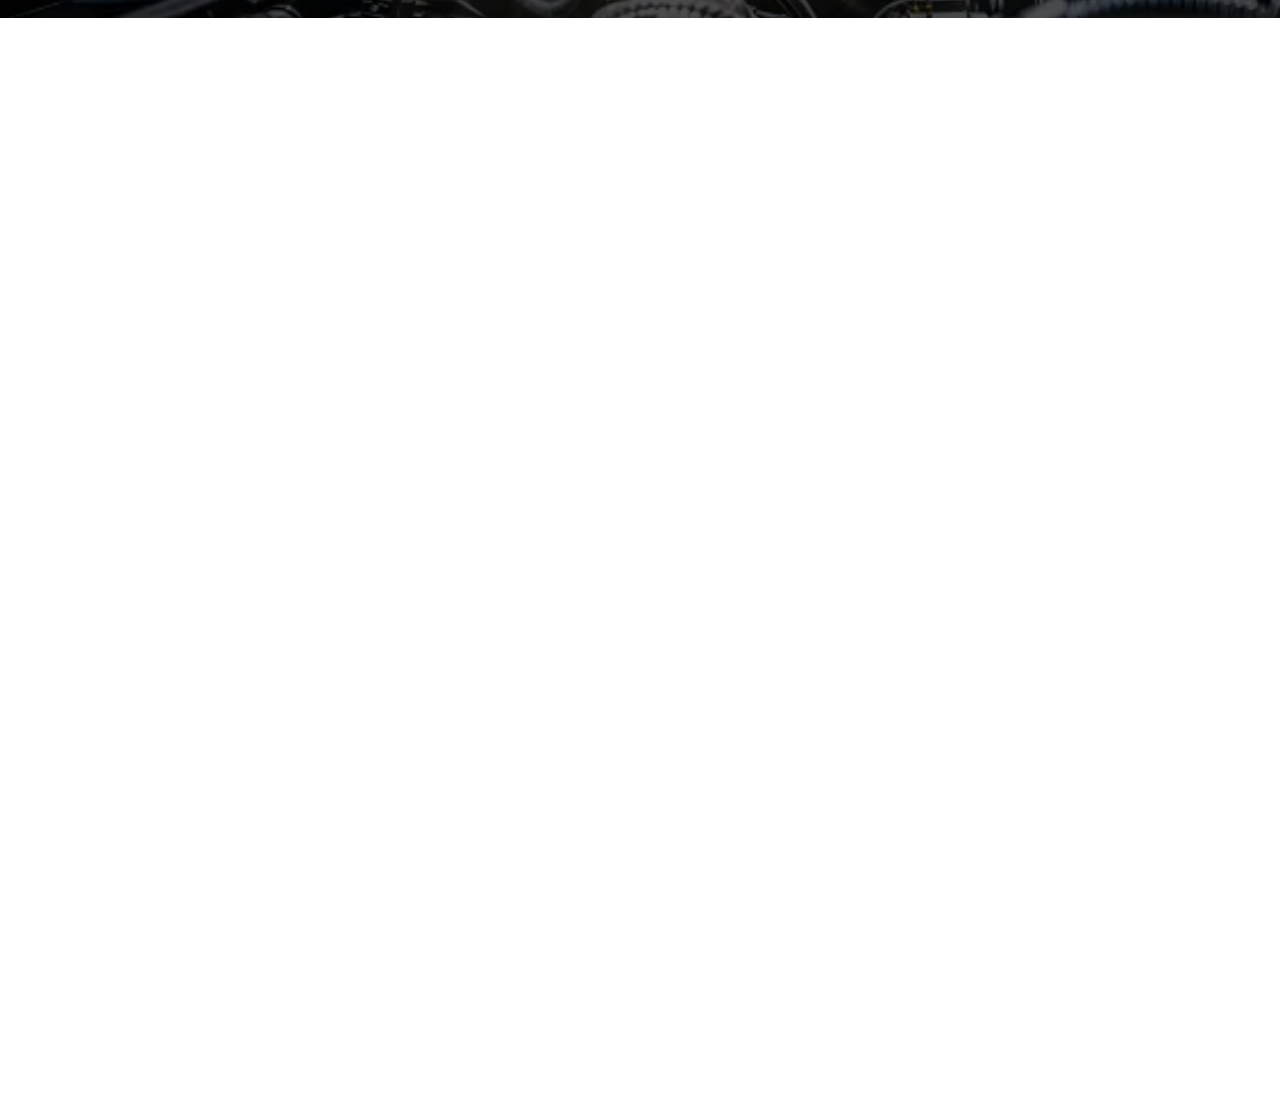
<file: about.html>
<!DOCTYPE html>
<html lang="en">

<head>
    <meta charset="utf-8">
    <title>Topgear | About Us</title>
    <meta content="width=device-width, initial-scale=1.0" name="viewport">
    <meta content="" name="keywords">
    <meta content="" name="description">

    <!-- Favicon -->
    <link href="img/favicon.ico" rel="icon">

    <!-- Google Web Fonts -->
    <link rel="preconnect" href="https://fonts.googleapis.com">
    <link rel="preconnect" href="https://fonts.gstatic.com" crossorigin>
    <link href="https://fonts.googleapis.com/css2?family=Barlow:wght@600;700&family=Ubuntu:wght@400;500&display=swap" rel="stylesheet"> 

    <!-- Icon Font Stylesheet -->
    <link href="https://cdnjs.cloudflare.com/ajax/libs/font-awesome/5.10.0/css/all.min.css" rel="stylesheet">
    <link href="https://cdn.jsdelivr.net/npm/bootstrap-icons@1.4.1/font/bootstrap-icons.css" rel="stylesheet">

    <!-- Libraries Stylesheet -->
    <link href="lib/animate/animate.min.css" rel="stylesheet">
    <link href="lib/owlcarousel/assets/owl.carousel.min.css" rel="stylesheet">
    <link href="lib/tempusdominus/css/tempusdominus-bootstrap-4.min.css" rel="stylesheet" />

    <!-- Customized Bootstrap Stylesheet -->
    <link href="css/bootstrap.min.css" rel="stylesheet">

    <!-- Template Stylesheet -->
    <link href="css/style.css" rel="stylesheet">
</head>

<body>
    <!-- Spinner Start -->
    <div id="spinner" class="show bg-white position-fixed translate-middle w-100 vh-100 top-50 start-50 d-flex align-items-center justify-content-center">
        <div class="spinner-border text-primary" style="width: 3rem; height: 3rem;" role="status">
            <span class="sr-only">Loading...</span>
        </div>
    </div>
    <!-- Spinner End -->


    <!-- Topbar Start -->
    <div class="container-fluid bg-light p-0">
        <div class="row gx-0 d-none d-lg-flex">
            <div class="col-lg-7 px-5 text-start">
                <div class="h-100 d-inline-flex align-items-center py-3 me-4">
                    <small class="fa fa-map-marker-alt text-primary me-2"></small>
                    <small>123 Street, New York, USA</small>
                </div>
                <div class="h-100 d-inline-flex align-items-center py-3">
                    <small class="far fa-clock text-primary me-2"></small>
                    <small>Mon - Fri : 09.00 AM - 09.00 PM</small>
                </div>
            </div>
            <div class="col-lg-5 px-5 text-end">
                <div class="h-100 d-inline-flex align-items-center py-3 me-4">
                    <small class="fa fa-phone-alt text-primary me-2"></small>
                    <small>+012 345 6789</small>
                </div>
                <div class="h-100 d-inline-flex align-items-center">
                    <a class="btn btn-sm-square bg-white text-primary me-1" href=""><i class="fab fa-facebook-f"></i></a>
                    <a class="btn btn-sm-square bg-white text-primary me-1" href=""><i class="fab fa-twitter"></i></a>
                    <a class="btn btn-sm-square bg-white text-primary me-1" href=""><i class="fab fa-linkedin-in"></i></a>
                    <a class="btn btn-sm-square bg-white text-primary me-0" href=""><i class="fab fa-instagram"></i></a>
                </div>
            </div>
        </div>
    </div>
    <!-- Topbar End -->


    <!-- Navbar Start -->
    <nav class="navbar navbar-expand-lg bg-white navbar-light shadow sticky-top p-0">
        <a href="index.html" class="navbar-brand d-flex align-items-center px-4 px-lg-5">
            <img src="img/logo.png" alt="" width="200px">
        </a>
        <button type="button" class="navbar-toggler me-4" data-bs-toggle="collapse" data-bs-target="#navbarCollapse">
            <span class="navbar-toggler-icon"></span>
        </button>
        <div class="collapse navbar-collapse" id="navbarCollapse">
            <div class="navbar-nav ms-auto p-4 p-lg-0">
                <a href="index.html" class="nav-item nav-link">Home</a>
                <a href="about.html" class="nav-item nav-link active">About</a>
                <a href="service.html" class="nav-item nav-link">Services</a>
                <div class="nav-item dropdown">
                    <a href="#" class="nav-link dropdown-toggle" data-bs-toggle="dropdown">Pages</a>
                    <div class="dropdown-menu fade-up m-0">
                        <a href="booking.html" class="dropdown-item">Booking</a>
                        <a href="team.html" class="dropdown-item">Technicians</a>
                        <a href="testimonial.html" class="dropdown-item">Testimonial</a>
                        <a href="404.html" class="dropdown-item">404 Page</a>
                    </div>
                </div>
                <a href="contact.html" class="nav-item nav-link">Contact</a>
            </div>
            <a href="" class="btn btn-primary py-4 px-lg-5 d-none d-lg-block">Get A Quote<i class="fa fa-arrow-right ms-3"></i></a>
        </div>
    </nav>
    <!-- Navbar End -->


    <!-- Page Header Start -->
    <div class="container-fluid page-header mb-5 p-0" style="background-image: url(img/carousel-bg-1.jpg);">
        <div class="container-fluid page-header-inner py-5">
            <div class="container text-center">
                <h1 class="display-3 text-white mb-3 animated slideInDown">About Us</h1>
                <nav aria-label="breadcrumb">
                    <ol class="breadcrumb justify-content-center text-uppercase">
                        <li class="breadcrumb-item"><a href="#">Home</a></li>
                        <li class="breadcrumb-item"><a href="#">Pages</a></li>
                        <li class="breadcrumb-item text-white active" aria-current="page">About</li>
                    </ol>
                </nav>
            </div>
        </div>
    </div>
    <!-- Page Header End -->


    <!-- Service Start -->
    <div class="container-xxl py-5">
        <div class="container">
            <div class="row g-4">
                <div class="col-lg-4 col-md-6 wow fadeInUp" data-wow-delay="0.1s">
                    <div class="d-flex py-5 px-4">
                        <i class="fa fa-certificate fa-3x text-primary flex-shrink-0"></i>
                        <div class="ps-4">
                            <h5 class="mb-3">Quality Servicing</h5>
                            <p>Diam dolor diam ipsum sit amet diam et eos erat ipsum</p>
                            <a class="text-secondary border-bottom" href="">Read More</a>
                        </div>
                    </div>
                </div>
                <div class="col-lg-4 col-md-6 wow fadeInUp" data-wow-delay="0.3s">
                    <div class="d-flex bg-light py-5 px-4">
                        <i class="fa fa-users-cog fa-3x text-primary flex-shrink-0"></i>
                        <div class="ps-4">
                            <h5 class="mb-3">Expert Workers</h5>
                            <p>Diam dolor diam ipsum sit amet diam et eos erat ipsum</p>
                            <a class="text-secondary border-bottom" href="">Read More</a>
                        </div>
                    </div>
                </div>
                <div class="col-lg-4 col-md-6 wow fadeInUp" data-wow-delay="0.5s">
                    <div class="d-flex py-5 px-4">
                        <i class="fa fa-tools fa-3x text-primary flex-shrink-0"></i>
                        <div class="ps-4">
                            <h5 class="mb-3">Modern Equipment</h5>
                            <p>Diam dolor diam ipsum sit amet diam et eos erat ipsum</p>
                            <a class="text-secondary border-bottom" href="">Read More</a>
                        </div>
                    </div>
                </div>
            </div>
        </div>
    </div>
    <!-- Service End -->


    <!-- About Start -->
    <div class="container-xxl py-5">
        <div class="container">
            <div class="row g-5">
                <div class="col-lg-6 pt-4" style="min-height: 400px;">
                    <div class="position-relative h-100 wow fadeIn" data-wow-delay="0.1s">
                        <img class="position-absolute img-fluid w-100 h-100" src="img/about.jpg" style="object-fit: cover;" alt="">
                        <div class="position-absolute top-0 end-0 mt-n4 me-n4 py-4 px-5" style="background: rgba(0, 0, 0, .08);">
                            <h1 class="display-4 text-white mb-0">15 <span class="fs-4">Years</span></h1>
                            <h4 class="text-white">Experience</h4>
                        </div>
                    </div>
                </div>
                <div class="col-lg-6">
                    <h6 class="text-primary text-uppercase">// About Us //</h6>
                    <h1 class="mb-4"><span class="text-primary">Topgear</span> Is The Best Place For Your Auto Care</h1>
                    <p class="mb-4">Tempor erat elitr rebum at clita. Diam dolor diam ipsum sit. Aliqu diam amet diam et eos. Clita erat ipsum et lorem et sit, sed stet lorem sit clita duo justo magna dolore erat amet</p>
                    <div class="row g-4 mb-3 pb-3">
                        <div class="col-12 wow fadeIn" data-wow-delay="0.1s">
                            <div class="d-flex">
                                <div class="bg-light d-flex flex-shrink-0 align-items-center justify-content-center mt-1" style="width: 45px; height: 45px;">
                                    <span class="fw-bold text-secondary">01</span>
                                </div>
                                <div class="ps-3">
                                    <h6>Professional & Expert</h6>
                                    <span>Diam dolor diam ipsum sit amet diam et eos</span>
                                </div>
                            </div>
                        </div>
                        <div class="col-12 wow fadeIn" data-wow-delay="0.3s">
                            <div class="d-flex">
                                <div class="bg-light d-flex flex-shrink-0 align-items-center justify-content-center mt-1" style="width: 45px; height: 45px;">
                                    <span class="fw-bold text-secondary">02</span>
                                </div>
                                <div class="ps-3">
                                    <h6>Quality Servicing Center</h6>
                                    <span>Diam dolor diam ipsum sit amet diam et eos</span>
                                </div>
                            </div>
                        </div>
                        <div class="col-12 wow fadeIn" data-wow-delay="0.5s">
                            <div class="d-flex">
                                <div class="bg-light d-flex flex-shrink-0 align-items-center justify-content-center mt-1" style="width: 45px; height: 45px;">
                                    <span class="fw-bold text-secondary">03</span>
                                </div>
                                <div class="ps-3">
                                    <h6>Awards Winning Workers</h6>
                                    <span>Diam dolor diam ipsum sit amet diam et eos</span>
                                </div>
                            </div>
                        </div>
                    </div>
                    <a href="" class="btn btn-primary py-3 px-5">Read More<i class="fa fa-arrow-right ms-3"></i></a>
                </div>
            </div>
        </div>
    </div>
    <!-- About End -->


    <!-- Fact Start -->
    <div class="container-fluid fact bg-dark my-5 py-5">
        <div class="container">
            <div class="row g-4">
                <div class="col-md-6 col-lg-3 text-center wow fadeIn" data-wow-delay="0.1s">
                    <i class="fa fa-check fa-2x text-white mb-3"></i>
                    <h2 class="text-white mb-2" data-toggle="counter-up">1234</h2>
                    <p class="text-white mb-0">Years Experience</p>
                </div>
                <div class="col-md-6 col-lg-3 text-center wow fadeIn" data-wow-delay="0.3s">
                    <i class="fa fa-users-cog fa-2x text-white mb-3"></i>
                    <h2 class="text-white mb-2" data-toggle="counter-up">1234</h2>
                    <p class="text-white mb-0">Expert Technicians</p>
                </div>
                <div class="col-md-6 col-lg-3 text-center wow fadeIn" data-wow-delay="0.5s">
                    <i class="fa fa-users fa-2x text-white mb-3"></i>
                    <h2 class="text-white mb-2" data-toggle="counter-up">1234</h2>
                    <p class="text-white mb-0">Satisfied Clients</p>
                </div>
                <div class="col-md-6 col-lg-3 text-center wow fadeIn" data-wow-delay="0.7s">
                    <i class="fa fa-car fa-2x text-white mb-3"></i>
                    <h2 class="text-white mb-2" data-toggle="counter-up">1234</h2>
                    <p class="text-white mb-0">Compleate Projects</p>
                </div>
            </div>
        </div>
    </div>
    <!-- Fact End -->


    <!-- Team Start -->
    <div class="container-xxl py-5">
        <div class="container">
            <div class="text-center wow fadeInUp" data-wow-delay="0.1s">
                <h6 class="text-primary text-uppercase">// Our Technicians //</h6>
                <h1 class="mb-5">Our Expert Technicians</h1>
            </div>
            <div class="row g-4">
                <div class="col-lg-3 col-md-6 wow fadeInUp" data-wow-delay="0.1s">
                    <div class="team-item">
                        <div class="position-relative overflow-hidden">
                            <img class="img-fluid" src="img/team-1.jpg" alt="">
                            <div class="team-overlay position-absolute start-0 top-0 w-100 h-100">
                                <a class="btn btn-square mx-1" href=""><i class="fab fa-facebook-f"></i></a>
                                <a class="btn btn-square mx-1" href=""><i class="fab fa-twitter"></i></a>
                                <a class="btn btn-square mx-1" href=""><i class="fab fa-instagram"></i></a>
                            </div>
                        </div>
                        <div class="bg-light text-center p-4">
                            <h5 class="fw-bold mb-0">Full Name</h5>
                            <small>Designation</small>
                        </div>
                    </div>
                </div>
                <div class="col-lg-3 col-md-6 wow fadeInUp" data-wow-delay="0.3s">
                    <div class="team-item">
                        <div class="position-relative overflow-hidden">
                            <img class="img-fluid" src="img/team-2.jpg" alt="">
                            <div class="team-overlay position-absolute start-0 top-0 w-100 h-100">
                                <a class="btn btn-square mx-1" href=""><i class="fab fa-facebook-f"></i></a>
                                <a class="btn btn-square mx-1" href=""><i class="fab fa-twitter"></i></a>
                                <a class="btn btn-square mx-1" href=""><i class="fab fa-instagram"></i></a>
                            </div>
                        </div>
                        <div class="bg-light text-center p-4">
                            <h5 class="fw-bold mb-0">Full Name</h5>
                            <small>Designation</small>
                        </div>
                    </div>
                </div>
                <div class="col-lg-3 col-md-6 wow fadeInUp" data-wow-delay="0.5s">
                    <div class="team-item">
                        <div class="position-relative overflow-hidden">
                            <img class="img-fluid" src="img/team-3.jpg" alt="">
                            <div class="team-overlay position-absolute start-0 top-0 w-100 h-100">
                                <a class="btn btn-square mx-1" href=""><i class="fab fa-facebook-f"></i></a>
                                <a class="btn btn-square mx-1" href=""><i class="fab fa-twitter"></i></a>
                                <a class="btn btn-square mx-1" href=""><i class="fab fa-instagram"></i></a>
                            </div>
                        </div>
                        <div class="bg-light text-center p-4">
                            <h5 class="fw-bold mb-0">Full Name</h5>
                            <small>Designation</small>
                        </div>
                    </div>
                </div>
                <div class="col-lg-3 col-md-6 wow fadeInUp" data-wow-delay="0.7s">
                    <div class="team-item">
                        <div class="position-relative overflow-hidden">
                            <img class="img-fluid" src="img/team-4.jpg" alt="">
                            <div class="team-overlay position-absolute start-0 top-0 w-100 h-100">
                                <a class="btn btn-square mx-1" href=""><i class="fab fa-facebook-f"></i></a>
                                <a class="btn btn-square mx-1" href=""><i class="fab fa-twitter"></i></a>
                                <a class="btn btn-square mx-1" href=""><i class="fab fa-instagram"></i></a>
                            </div>
                        </div>
                        <div class="bg-light text-center p-4">
                            <h5 class="fw-bold mb-0">Full Name</h5>
                            <small>Designation</small>
                        </div>
                    </div>
                </div>
            </div>
        </div>
    </div>
    <!-- Team End -->
        

    <!-- Footer Start -->
    <div class="container-fluid bg-dark text-light footer pt-5 mt-5 wow fadeIn" data-wow-delay="0.1s">
        <div class="container py-5">
            <div class="row g-5">
                <div class="col-lg-3 col-md-6">
                    <h4 class="text-light mb-4">Address</h4>
                    <p class="mb-2"><i class="fa fa-map-marker-alt me-3"></i>123 Street, New York, USA</p>
                    <p class="mb-2"><i class="fa fa-phone-alt me-3"></i>+012 345 67890</p>
                    <p class="mb-2"><i class="fa fa-envelope me-3"></i>info@example.com</p>
                    <div class="d-flex pt-2">
                        <a class="btn btn-outline-light btn-social" href=""><i class="fab fa-twitter"></i></a>
                        <a class="btn btn-outline-light btn-social" href=""><i class="fab fa-facebook-f"></i></a>
                        <a class="btn btn-outline-light btn-social" href=""><i class="fab fa-youtube"></i></a>
                        <a class="btn btn-outline-light btn-social" href=""><i class="fab fa-linkedin-in"></i></a>
                    </div>
                </div>
                <div class="col-lg-3 col-md-6">
                    <h4 class="text-light mb-4">Opening Hours</h4>
                    <h6 class="text-light">Monday - Friday:</h6>
                    <p class="mb-4">09.00 AM - 09.00 PM</p>
                    <h6 class="text-light">Saturday - Sunday:</h6>
                    <p class="mb-0">09.00 AM - 12.00 PM</p>
                </div>
                <div class="col-lg-3 col-md-6">
                    <h4 class="text-light mb-4">Services</h4>
                    <a class="btn btn-link" href="">Diagnostic Test</a>
                    <a class="btn btn-link" href="">Engine Servicing</a>
                    <a class="btn btn-link" href="">Tires Replacement</a>
                    <a class="btn btn-link" href="">Oil Changing</a>
                    <a class="btn btn-link" href="">Vacuam Cleaning</a>
                </div>
                <div class="col-lg-3 col-md-6">
                    <h4 class="text-light mb-4">Newsletter</h4>
                    <p>Dolor amet sit justo amet elitr clita ipsum elitr est.</p>
                    <div class="position-relative mx-auto" style="max-width: 400px;">
                        <input class="form-control border-0 w-100 py-3 ps-4 pe-5" type="text" placeholder="Your email">
                        <button type="button" class="btn btn-primary py-2 position-absolute top-0 end-0 mt-2 me-2">SignUp</button>
                    </div>
                </div>
            </div>
        </div>
        <div class="container">
            <div class="copyright">
                <div class="row">
                    <div class="col-md-6 text-center text-md-start mb-3 mb-md-0">
                        &copy; <a class="fw-medium" href="https://www.facebook.com/adons.org">Adons</a>, All Right Reserved.
                    </div>
                    <div class="col-md-6 text-center text-md-end">
                        <div class="footer-menu">
                            <a href="">Home</a>
                            <a href="">Cookies</a>
                            <a href="">Help</a>
                            <a href="">FQAs</a>
                        </div>
                    </div>
                </div>
            </div>
        </div>
    </div>
    <!-- Footer End -->


    <!-- Back to Top -->
    <a href="#" class="btn btn-lg btn-primary btn-lg-square back-to-top"><i class="bi bi-arrow-up"></i></a>


    <!-- JavaScript Libraries -->
    <script src="https://code.jquery.com/jquery-3.4.1.min.js"></script>
    <script src="https://cdn.jsdelivr.net/npm/bootstrap@5.0.0/dist/js/bootstrap.bundle.min.js"></script>
    <script src="lib/wow/wow.min.js"></script>
    <script src="lib/easing/easing.min.js"></script>
    <script src="lib/waypoints/waypoints.min.js"></script>
    <script src="lib/counterup/counterup.min.js"></script>
    <script src="lib/owlcarousel/owl.carousel.min.js"></script>
    <script src="lib/tempusdominus/js/moment.min.js"></script>
    <script src="lib/tempusdominus/js/moment-timezone.min.js"></script>
    <script src="lib/tempusdominus/js/tempusdominus-bootstrap-4.min.js"></script>

    <!-- Template Javascript -->
    <script src="js/main.js"></script>
</body>

</html>
</file>
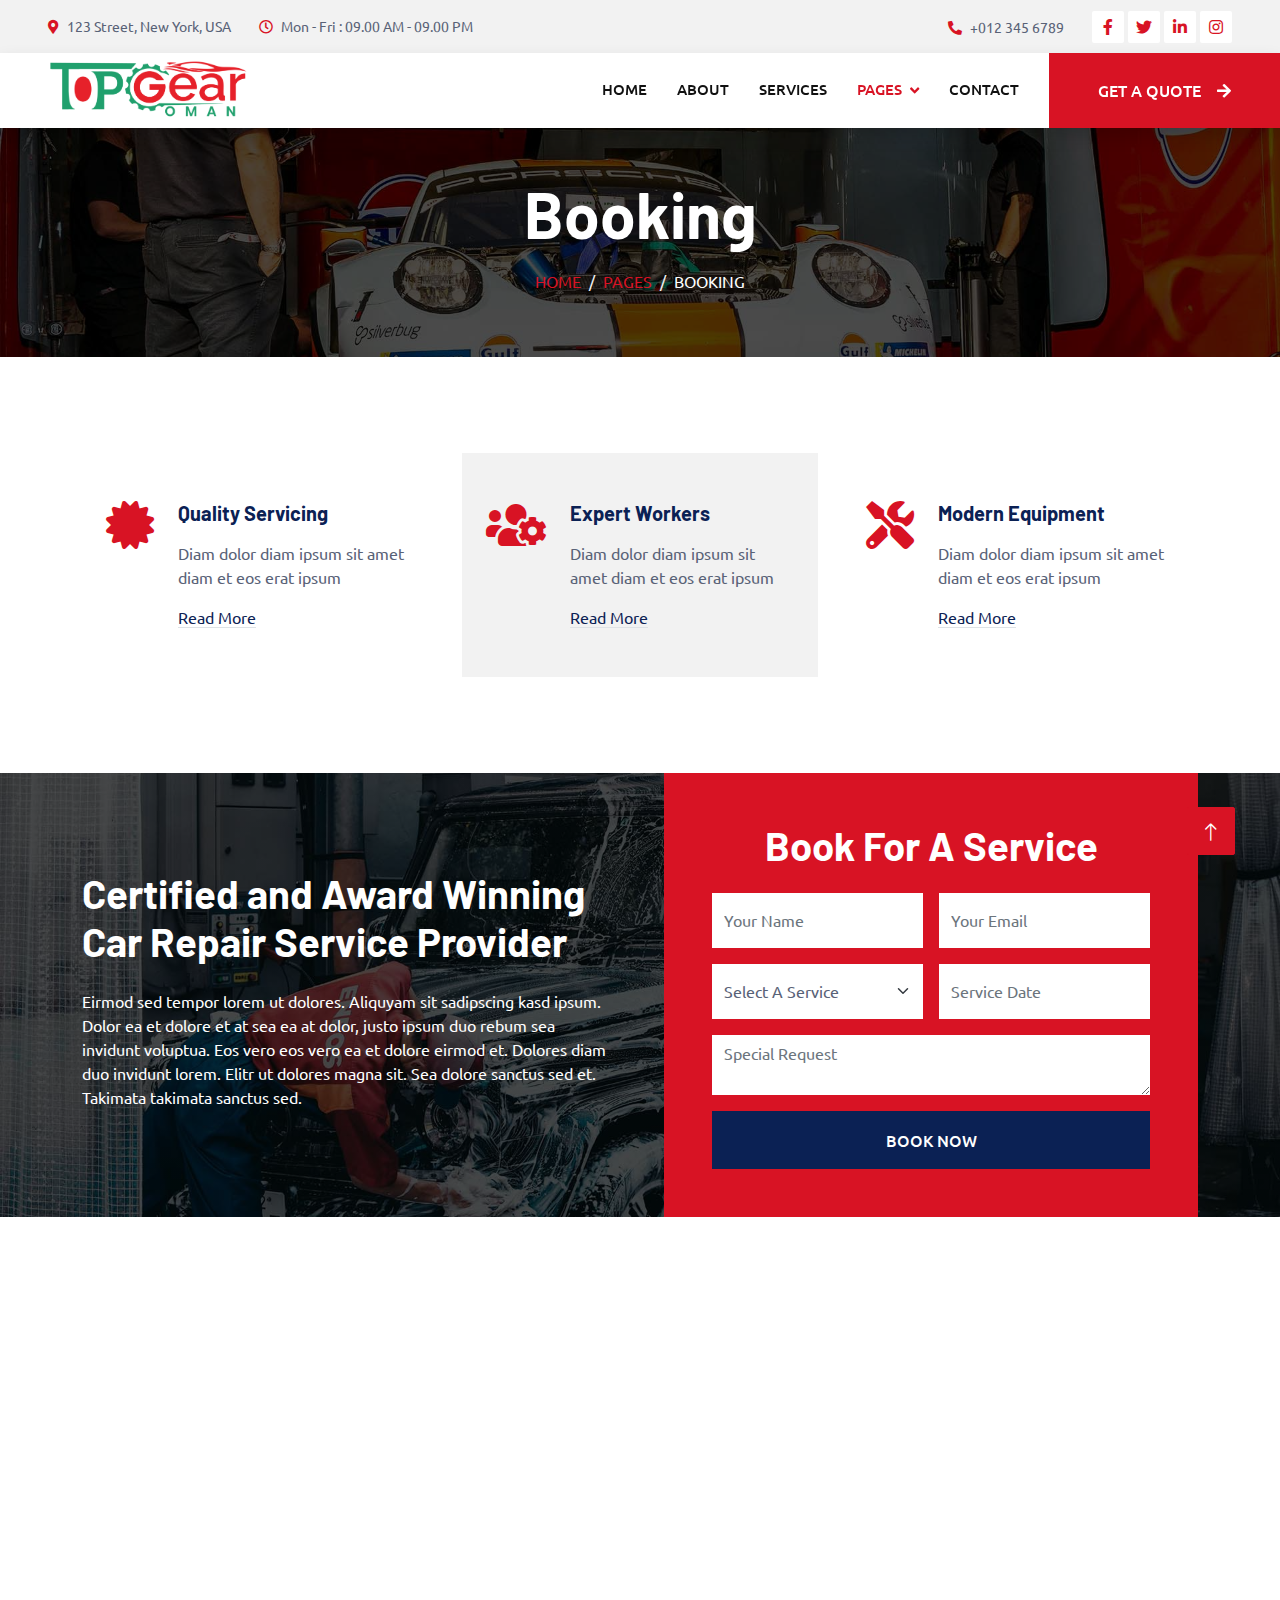
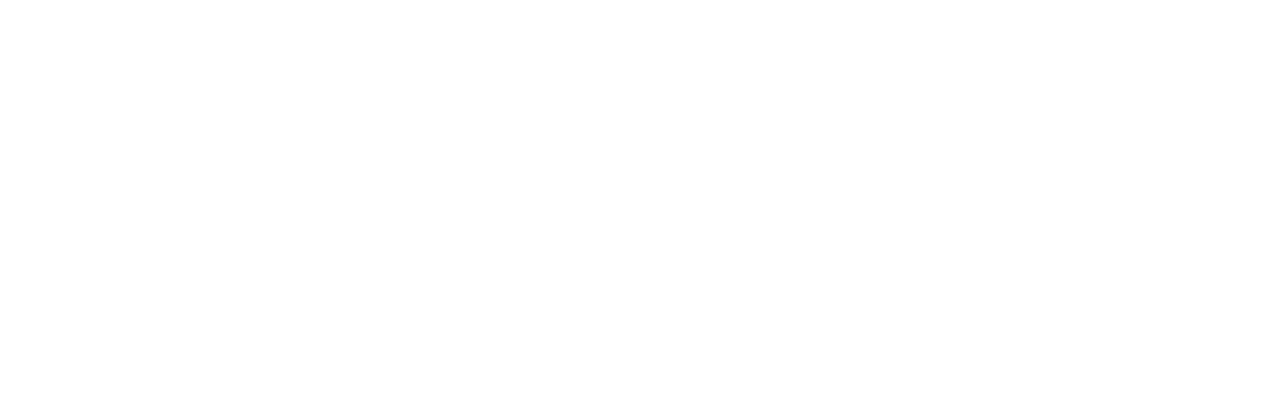
<file: booking.html>
<!DOCTYPE html>
<html lang="en">

<head>
    <meta charset="utf-8">
    <title>Topgear | Booking</title>
    <meta content="width=device-width, initial-scale=1.0" name="viewport">
    <meta content="" name="keywords">
    <meta content="" name="description">

    <!-- Favicon -->
    <link href="img/favicon.ico" rel="icon">

    <!-- Google Web Fonts -->
    <link rel="preconnect" href="https://fonts.googleapis.com">
    <link rel="preconnect" href="https://fonts.gstatic.com" crossorigin>
    <link href="https://fonts.googleapis.com/css2?family=Barlow:wght@600;700&family=Ubuntu:wght@400;500&display=swap" rel="stylesheet"> 

    <!-- Icon Font Stylesheet -->
    <link href="https://cdnjs.cloudflare.com/ajax/libs/font-awesome/5.10.0/css/all.min.css" rel="stylesheet">
    <link href="https://cdn.jsdelivr.net/npm/bootstrap-icons@1.4.1/font/bootstrap-icons.css" rel="stylesheet">

    <!-- Libraries Stylesheet -->
    <link href="lib/animate/animate.min.css" rel="stylesheet">
    <link href="lib/owlcarousel/assets/owl.carousel.min.css" rel="stylesheet">
    <link href="lib/tempusdominus/css/tempusdominus-bootstrap-4.min.css" rel="stylesheet" />

    <!-- Customized Bootstrap Stylesheet -->
    <link href="css/bootstrap.min.css" rel="stylesheet">

    <!-- Template Stylesheet -->
    <link href="css/style.css" rel="stylesheet">
</head>

<body>
    <!-- Spinner Start -->
    <div id="spinner" class="show bg-white position-fixed translate-middle w-100 vh-100 top-50 start-50 d-flex align-items-center justify-content-center">
        <div class="spinner-border text-primary" style="width: 3rem; height: 3rem;" role="status">
            <span class="sr-only">Loading...</span>
        </div>
    </div>
    <!-- Spinner End -->


    <!-- Topbar Start -->
    <div class="container-fluid bg-light p-0">
        <div class="row gx-0 d-none d-lg-flex">
            <div class="col-lg-7 px-5 text-start">
                <div class="h-100 d-inline-flex align-items-center py-3 me-4">
                    <small class="fa fa-map-marker-alt text-primary me-2"></small>
                    <small>123 Street, New York, USA</small>
                </div>
                <div class="h-100 d-inline-flex align-items-center py-3">
                    <small class="far fa-clock text-primary me-2"></small>
                    <small>Mon - Fri : 09.00 AM - 09.00 PM</small>
                </div>
            </div>
            <div class="col-lg-5 px-5 text-end">
                <div class="h-100 d-inline-flex align-items-center py-3 me-4">
                    <small class="fa fa-phone-alt text-primary me-2"></small>
                    <small>+012 345 6789</small>
                </div>
                <div class="h-100 d-inline-flex align-items-center">
                    <a class="btn btn-sm-square bg-white text-primary me-1" href=""><i class="fab fa-facebook-f"></i></a>
                    <a class="btn btn-sm-square bg-white text-primary me-1" href=""><i class="fab fa-twitter"></i></a>
                    <a class="btn btn-sm-square bg-white text-primary me-1" href=""><i class="fab fa-linkedin-in"></i></a>
                    <a class="btn btn-sm-square bg-white text-primary me-0" href=""><i class="fab fa-instagram"></i></a>
                </div>
            </div>
        </div>
    </div>
    <!-- Topbar End -->


    <!-- Navbar Start -->
    <nav class="navbar navbar-expand-lg bg-white navbar-light shadow sticky-top p-0">
        <a href="index.html" class="navbar-brand d-flex align-items-center px-4 px-lg-5">
            <img src="img/logo.png" alt="" width="200px">
        </a>
        <button type="button" class="navbar-toggler me-4" data-bs-toggle="collapse" data-bs-target="#navbarCollapse">
            <span class="navbar-toggler-icon"></span>
        </button>
        <div class="collapse navbar-collapse" id="navbarCollapse">
            <div class="navbar-nav ms-auto p-4 p-lg-0">
                <a href="index.html" class="nav-item nav-link">Home</a>
                <a href="about.html" class="nav-item nav-link">About</a>
                <a href="service.html" class="nav-item nav-link">Services</a>
                <div class="nav-item dropdown">
                    <a href="#" class="nav-link dropdown-toggle active" data-bs-toggle="dropdown">Pages</a>
                    <div class="dropdown-menu fade-up m-0">
                        <a href="booking.html" class="dropdown-item active">Booking</a>
                        <a href="team.html" class="dropdown-item">Technicians</a>
                        <a href="testimonial.html" class="dropdown-item">Testimonial</a>
                        <a href="404.html" class="dropdown-item">404 Page</a>
                    </div>
                </div>
                <a href="contact.html" class="nav-item nav-link">Contact</a>
            </div>
            <a href="" class="btn btn-primary py-4 px-lg-5 d-none d-lg-block">Get A Quote<i class="fa fa-arrow-right ms-3"></i></a>
        </div>
    </nav>
    <!-- Navbar End -->


    <!-- Page Header Start -->
    <div class="container-fluid page-header mb-5 p-0" style="background-image: url(img/carousel-bg-1.jpg);">
        <div class="container-fluid page-header-inner py-5">
            <div class="container text-center">
                <h1 class="display-3 text-white mb-3 animated slideInDown">Booking</h1>
                <nav aria-label="breadcrumb">
                    <ol class="breadcrumb justify-content-center text-uppercase">
                        <li class="breadcrumb-item"><a href="#">Home</a></li>
                        <li class="breadcrumb-item"><a href="#">Pages</a></li>
                        <li class="breadcrumb-item text-white active" aria-current="page">Booking</li>
                    </ol>
                </nav>
            </div>
        </div>
    </div>
    <!-- Page Header End -->


    <!-- Service Start -->
    <div class="container-xxl py-5">
        <div class="container">
            <div class="row g-4">
                <div class="col-lg-4 col-md-6 wow fadeInUp" data-wow-delay="0.1s">
                    <div class="d-flex py-5 px-4">
                        <i class="fa fa-certificate fa-3x text-primary flex-shrink-0"></i>
                        <div class="ps-4">
                            <h5 class="mb-3">Quality Servicing</h5>
                            <p>Diam dolor diam ipsum sit amet diam et eos erat ipsum</p>
                            <a class="text-secondary border-bottom" href="">Read More</a>
                        </div>
                    </div>
                </div>
                <div class="col-lg-4 col-md-6 wow fadeInUp" data-wow-delay="0.3s">
                    <div class="d-flex bg-light py-5 px-4">
                        <i class="fa fa-users-cog fa-3x text-primary flex-shrink-0"></i>
                        <div class="ps-4">
                            <h5 class="mb-3">Expert Workers</h5>
                            <p>Diam dolor diam ipsum sit amet diam et eos erat ipsum</p>
                            <a class="text-secondary border-bottom" href="">Read More</a>
                        </div>
                    </div>
                </div>
                <div class="col-lg-4 col-md-6 wow fadeInUp" data-wow-delay="0.5s">
                    <div class="d-flex py-5 px-4">
                        <i class="fa fa-tools fa-3x text-primary flex-shrink-0"></i>
                        <div class="ps-4">
                            <h5 class="mb-3">Modern Equipment</h5>
                            <p>Diam dolor diam ipsum sit amet diam et eos erat ipsum</p>
                            <a class="text-secondary border-bottom" href="">Read More</a>
                        </div>
                    </div>
                </div>
            </div>
        </div>
    </div>
    <!-- Service End -->


    <!-- Booking Start -->
    <div class="container-fluid bg-secondary booking my-5 wow fadeInUp" data-wow-delay="0.1s">
        <div class="container">
            <div class="row gx-5">
                <div class="col-lg-6 py-5">
                    <div class="py-5">
                        <h1 class="text-white mb-4">Certified and Award Winning Car Repair Service Provider</h1>
                        <p class="text-white mb-0">Eirmod sed tempor lorem ut dolores. Aliquyam sit sadipscing kasd ipsum. Dolor ea et dolore et at sea ea at dolor, justo ipsum duo rebum sea invidunt voluptua. Eos vero eos vero ea et dolore eirmod et. Dolores diam duo invidunt lorem. Elitr ut dolores magna sit. Sea dolore sanctus sed et. Takimata takimata sanctus sed.</p>
                    </div>
                </div>
                <div class="col-lg-6">
                    <div class="bg-primary h-100 d-flex flex-column justify-content-center text-center p-5 wow zoomIn" data-wow-delay="0.6s">
                        <h1 class="text-white mb-4">Book For A Service</h1>
                        <form>
                            <div class="row g-3">
                                <div class="col-12 col-sm-6">
                                    <input type="text" class="form-control border-0" placeholder="Your Name" style="height: 55px;">
                                </div>
                                <div class="col-12 col-sm-6">
                                    <input type="email" class="form-control border-0" placeholder="Your Email" style="height: 55px;">
                                </div>
                                <div class="col-12 col-sm-6">
                                    <select class="form-select border-0" style="height: 55px;">
                                        <option selected>Select A Service</option>
                                        <option value="1">Service 1</option>
                                        <option value="2">Service 2</option>
                                        <option value="3">Service 3</option>
                                    </select>
                                </div>
                                <div class="col-12 col-sm-6">
                                    <div class="date" id="date1" data-target-input="nearest">
                                        <input type="text"
                                            class="form-control border-0 datetimepicker-input"
                                            placeholder="Service Date" data-target="#date1" data-toggle="datetimepicker" style="height: 55px;">
                                    </div>
                                </div>
                                <div class="col-12">
                                    <textarea class="form-control border-0" placeholder="Special Request"></textarea>
                                </div>
                                <div class="col-12">
                                    <button class="btn btn-secondary w-100 py-3" type="submit">Book Now</button>
                                </div>
                            </div>
                        </form>
                    </div>
                </div>
            </div>
        </div>
    </div>
    <!-- Booking End -->


    <!-- Call To Action Start -->
    <div class="container-xxl py-5 wow fadeInUp" data-wow-delay="0.1s">
        <div class="container">
            <div class="row g-4">
                <div class="col-lg-8 col-md-6">
                    <h6 class="text-primary text-uppercase">// Call To Action //</h6>
                    <h1 class="mb-4">Have Any Pre Booking Question?</h1>
                    <p class="mb-0">Lorem diam ea sit dolor labore. Clita et dolor erat sed est lorem sed et sit. Diam sed duo magna erat et stet clita ea magna ea sed, sit labore magna lorem tempor justo rebum dolores. Eos dolor sea erat amet et, lorem labore lorem at dolores. Stet ea ut justo et, clita et et ipsum diam.</p>
                </div>
                <div class="col-lg-4 col-md-6">
                    <div class="bg-primary d-flex flex-column justify-content-center text-center h-100 p-4">
                        <h3 class="text-white mb-4"><i class="fa fa-phone-alt me-3"></i>+012 345 6789</h3>
                        <a href="" class="btn btn-secondary py-3 px-5">Contact Us<i class="fa fa-arrow-right ms-3"></i></a>
                    </div>
                </div>
            </div>
        </div>
    </div>
    <!-- Call To Action End -->


    <!-- Footer Start -->
    <div class="container-fluid bg-dark text-light footer pt-5 mt-5 wow fadeIn" data-wow-delay="0.1s">
        <div class="container py-5">
            <div class="row g-5">
                <div class="col-lg-3 col-md-6">
                    <h4 class="text-light mb-4">Address</h4>
                    <p class="mb-2"><i class="fa fa-map-marker-alt me-3"></i>123 Street, New York, USA</p>
                    <p class="mb-2"><i class="fa fa-phone-alt me-3"></i>+012 345 67890</p>
                    <p class="mb-2"><i class="fa fa-envelope me-3"></i>info@example.com</p>
                    <div class="d-flex pt-2">
                        <a class="btn btn-outline-light btn-social" href=""><i class="fab fa-twitter"></i></a>
                        <a class="btn btn-outline-light btn-social" href=""><i class="fab fa-facebook-f"></i></a>
                        <a class="btn btn-outline-light btn-social" href=""><i class="fab fa-youtube"></i></a>
                        <a class="btn btn-outline-light btn-social" href=""><i class="fab fa-linkedin-in"></i></a>
                    </div>
                </div>
                <div class="col-lg-3 col-md-6">
                    <h4 class="text-light mb-4">Opening Hours</h4>
                    <h6 class="text-light">Monday - Friday:</h6>
                    <p class="mb-4">09.00 AM - 09.00 PM</p>
                    <h6 class="text-light">Saturday - Sunday:</h6>
                    <p class="mb-0">09.00 AM - 12.00 PM</p>
                </div>
                <div class="col-lg-3 col-md-6">
                    <h4 class="text-light mb-4">Services</h4>
                    <a class="btn btn-link" href="">Diagnostic Test</a>
                    <a class="btn btn-link" href="">Engine Servicing</a>
                    <a class="btn btn-link" href="">Tires Replacement</a>
                    <a class="btn btn-link" href="">Oil Changing</a>
                    <a class="btn btn-link" href="">Vacuam Cleaning</a>
                </div>
                <div class="col-lg-3 col-md-6">
                    <h4 class="text-light mb-4">Newsletter</h4>
                    <p>Dolor amet sit justo amet elitr clita ipsum elitr est.</p>
                    <div class="position-relative mx-auto" style="max-width: 400px;">
                        <input class="form-control border-0 w-100 py-3 ps-4 pe-5" type="text" placeholder="Your email">
                        <button type="button" class="btn btn-primary py-2 position-absolute top-0 end-0 mt-2 me-2">SignUp</button>
                    </div>
                </div>
            </div>
        </div>
        <div class="container">
            <div class="copyright">
                <div class="row">
                    <div class="col-md-6 text-center text-md-start mb-3 mb-md-0">
                        &copy; <a class="fw-medium" href="https://www.facebook.com/adons.org">Adons</a>, All Right Reserved.
                    </div>
                    <div class="col-md-6 text-center text-md-end">
                        <div class="footer-menu">
                            <a href="">Home</a>
                            <a href="">Cookies</a>
                            <a href="">Help</a>
                            <a href="">FQAs</a>
                        </div>
                    </div>
                </div>
            </div>
        </div>
    </div>
    <!-- Footer End -->


    <!-- Back to Top -->
    <a href="#" class="btn btn-lg btn-primary btn-lg-square back-to-top"><i class="bi bi-arrow-up"></i></a>


    <!-- JavaScript Libraries -->
    <script src="https://code.jquery.com/jquery-3.4.1.min.js"></script>
    <script src="https://cdn.jsdelivr.net/npm/bootstrap@5.0.0/dist/js/bootstrap.bundle.min.js"></script>
    <script src="lib/wow/wow.min.js"></script>
    <script src="lib/easing/easing.min.js"></script>
    <script src="lib/waypoints/waypoints.min.js"></script>
    <script src="lib/counterup/counterup.min.js"></script>
    <script src="lib/owlcarousel/owl.carousel.min.js"></script>
    <script src="lib/tempusdominus/js/moment.min.js"></script>
    <script src="lib/tempusdominus/js/moment-timezone.min.js"></script>
    <script src="lib/tempusdominus/js/tempusdominus-bootstrap-4.min.js"></script>

    <!-- Template Javascript -->
    <script src="js/main.js"></script>
</body>

</html>
</file>
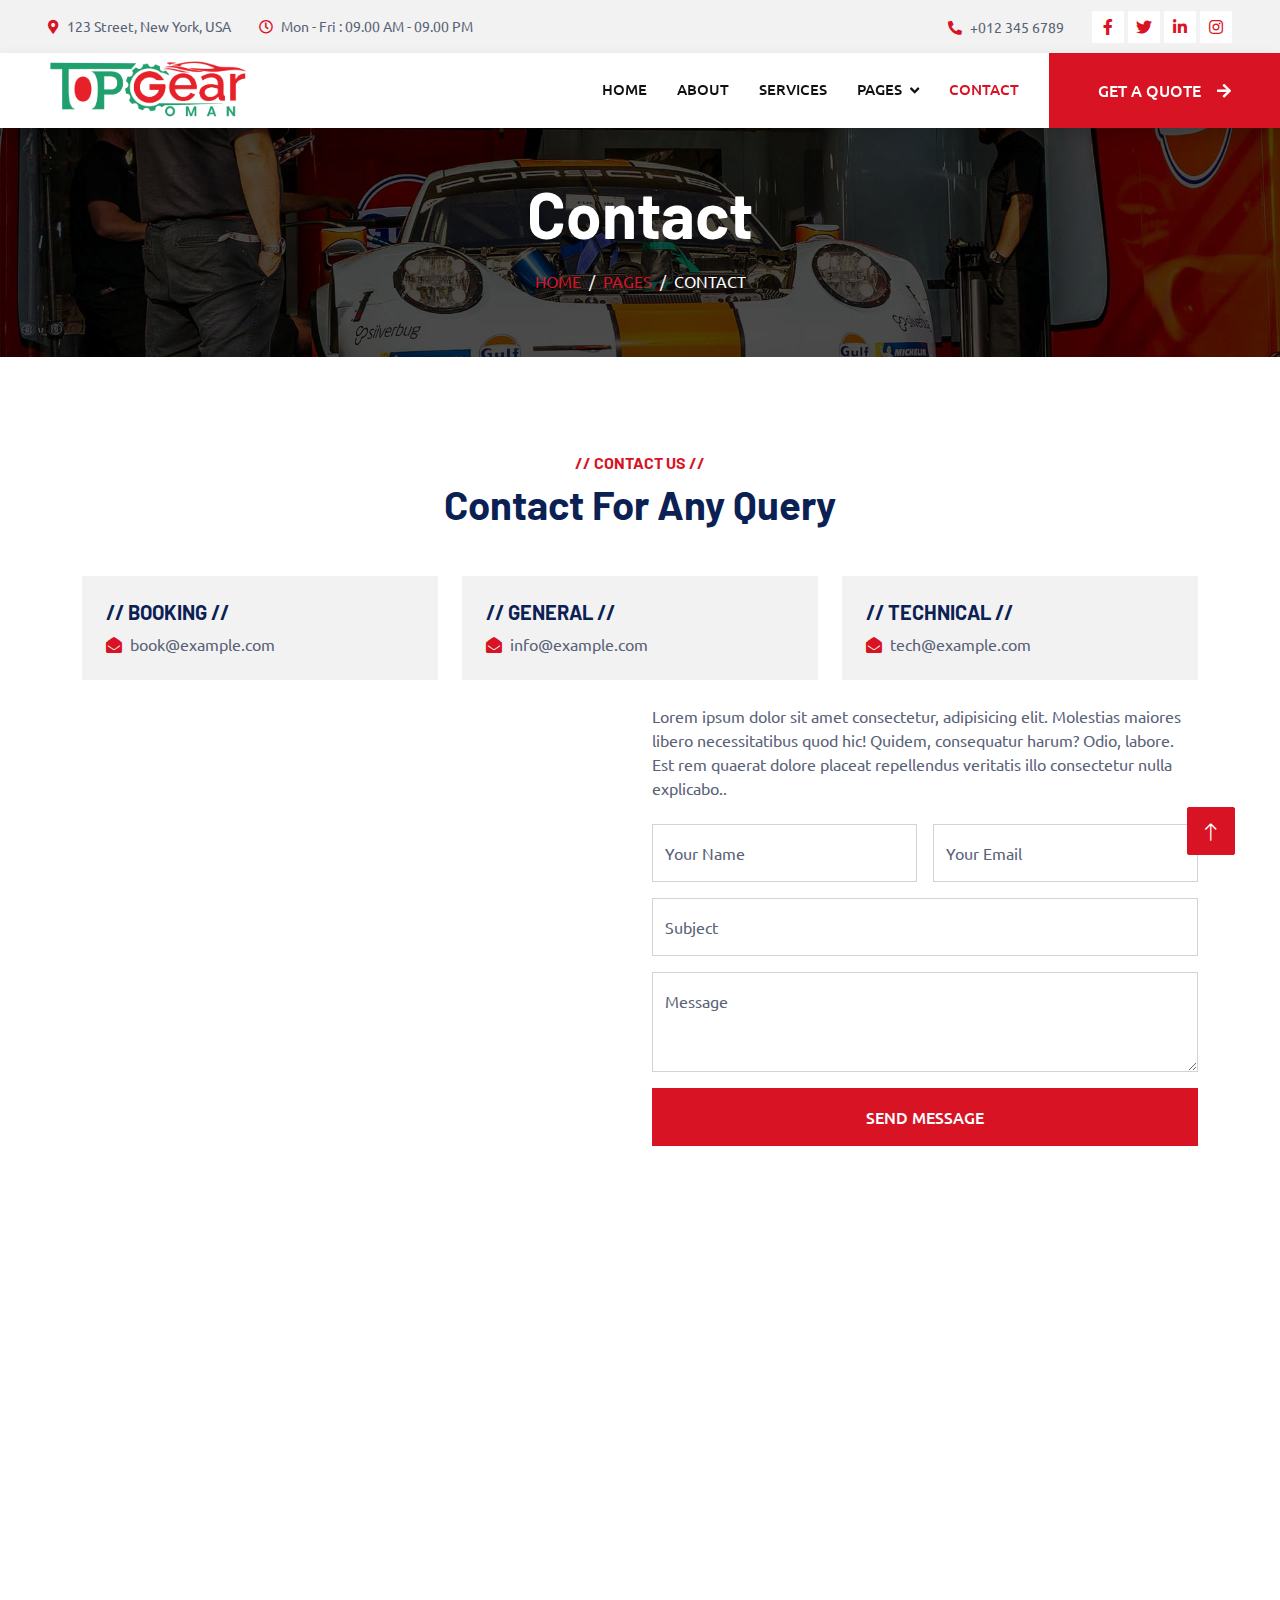
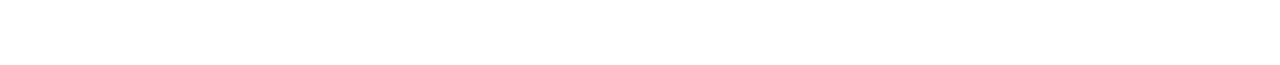
<file: contact.html>
<!DOCTYPE html>
<html lang="en">

<head>
    <meta charset="utf-8">
    <title>Topgear | Contact Us</title>
    <meta content="width=device-width, initial-scale=1.0" name="viewport">
    <meta content="" name="keywords">
    <meta content="" name="description">

    <!-- Favicon -->
    <link href="img/favicon.ico" rel="icon">

    <!-- Google Web Fonts -->
    <link rel="preconnect" href="https://fonts.googleapis.com">
    <link rel="preconnect" href="https://fonts.gstatic.com" crossorigin>
    <link href="https://fonts.googleapis.com/css2?family=Barlow:wght@600;700&family=Ubuntu:wght@400;500&display=swap" rel="stylesheet"> 

    <!-- Icon Font Stylesheet -->
    <link href="https://cdnjs.cloudflare.com/ajax/libs/font-awesome/5.10.0/css/all.min.css" rel="stylesheet">
    <link href="https://cdn.jsdelivr.net/npm/bootstrap-icons@1.4.1/font/bootstrap-icons.css" rel="stylesheet">

    <!-- Libraries Stylesheet -->
    <link href="lib/animate/animate.min.css" rel="stylesheet">
    <link href="lib/owlcarousel/assets/owl.carousel.min.css" rel="stylesheet">
    <link href="lib/tempusdominus/css/tempusdominus-bootstrap-4.min.css" rel="stylesheet" />

    <!-- Customized Bootstrap Stylesheet -->
    <link href="css/bootstrap.min.css" rel="stylesheet">

    <!-- Template Stylesheet -->
    <link href="css/style.css" rel="stylesheet">
</head>

<body>
    <!-- Spinner Start -->
    <div id="spinner" class="show bg-white position-fixed translate-middle w-100 vh-100 top-50 start-50 d-flex align-items-center justify-content-center">
        <div class="spinner-border text-primary" style="width: 3rem; height: 3rem;" role="status">
            <span class="sr-only">Loading...</span>
        </div>
    </div>
    <!-- Spinner End -->


    <!-- Topbar Start -->
    <div class="container-fluid bg-light p-0">
        <div class="row gx-0 d-none d-lg-flex">
            <div class="col-lg-7 px-5 text-start">
                <div class="h-100 d-inline-flex align-items-center py-3 me-4">
                    <small class="fa fa-map-marker-alt text-primary me-2"></small>
                    <small>123 Street, New York, USA</small>
                </div>
                <div class="h-100 d-inline-flex align-items-center py-3">
                    <small class="far fa-clock text-primary me-2"></small>
                    <small>Mon - Fri : 09.00 AM - 09.00 PM</small>
                </div>
            </div>
            <div class="col-lg-5 px-5 text-end">
                <div class="h-100 d-inline-flex align-items-center py-3 me-4">
                    <small class="fa fa-phone-alt text-primary me-2"></small>
                    <small>+012 345 6789</small>
                </div>
                <div class="h-100 d-inline-flex align-items-center">
                    <a class="btn btn-sm-square bg-white text-primary me-1" href=""><i class="fab fa-facebook-f"></i></a>
                    <a class="btn btn-sm-square bg-white text-primary me-1" href=""><i class="fab fa-twitter"></i></a>
                    <a class="btn btn-sm-square bg-white text-primary me-1" href=""><i class="fab fa-linkedin-in"></i></a>
                    <a class="btn btn-sm-square bg-white text-primary me-0" href=""><i class="fab fa-instagram"></i></a>
                </div>
            </div>
        </div>
    </div>
    <!-- Topbar End -->


    <!-- Navbar Start -->
    <nav class="navbar navbar-expand-lg bg-white navbar-light shadow sticky-top p-0">
        <a href="index.html" class="navbar-brand d-flex align-items-center px-4 px-lg-5">
            <img src="img/logo.png" alt="" width="200px">
        </a>
        <button type="button" class="navbar-toggler me-4" data-bs-toggle="collapse" data-bs-target="#navbarCollapse">
            <span class="navbar-toggler-icon"></span>
        </button>
        <div class="collapse navbar-collapse" id="navbarCollapse">
            <div class="navbar-nav ms-auto p-4 p-lg-0">
                <a href="index.html" class="nav-item nav-link">Home</a>
                <a href="about.html" class="nav-item nav-link">About</a>
                <a href="service.html" class="nav-item nav-link">Services</a>
                <div class="nav-item dropdown">
                    <a href="#" class="nav-link dropdown-toggle" data-bs-toggle="dropdown">Pages</a>
                    <div class="dropdown-menu fade-up m-0">
                        <a href="booking.html" class="dropdown-item">Booking</a>
                        <a href="team.html" class="dropdown-item">Technicians</a>
                        <a href="testimonial.html" class="dropdown-item">Testimonial</a>
                        <a href="404.html" class="dropdown-item">404 Page</a>
                    </div>
                </div>
                <a href="contact.html" class="nav-item nav-link active">Contact</a>
            </div>
            <a href="" class="btn btn-primary py-4 px-lg-5 d-none d-lg-block">Get A Quote<i class="fa fa-arrow-right ms-3"></i></a>
        </div>
    </nav>
    <!-- Navbar End -->


    <!-- Page Header Start -->
    <div class="container-fluid page-header mb-5 p-0" style="background-image: url(img/carousel-bg-1.jpg);">
        <div class="container-fluid page-header-inner py-5">
            <div class="container text-center">
                <h1 class="display-3 text-white mb-3 animated slideInDown">Contact</h1>
                <nav aria-label="breadcrumb">
                    <ol class="breadcrumb justify-content-center text-uppercase">
                        <li class="breadcrumb-item"><a href="#">Home</a></li>
                        <li class="breadcrumb-item"><a href="#">Pages</a></li>
                        <li class="breadcrumb-item text-white active" aria-current="page">Contact</li>
                    </ol>
                </nav>
            </div>
        </div>
    </div>
    <!-- Page Header End -->


    <!-- Contact Start -->
    <div class="container-xxl py-5">
        <div class="container">
            <div class="text-center wow fadeInUp" data-wow-delay="0.1s">
                <h6 class="text-primary text-uppercase">// Contact Us //</h6>
                <h1 class="mb-5">Contact For Any Query</h1>
            </div>
            <div class="row g-4">
                <div class="col-12">
                    <div class="row gy-4">
                        <div class="col-md-4">
                            <div class="bg-light d-flex flex-column justify-content-center p-4">
                                <h5 class="text-uppercase">// Booking //</h5>
                                <p class="m-0"><i class="fa fa-envelope-open text-primary me-2"></i>book@example.com</p>
                            </div>
                        </div>
                        <div class="col-md-4">
                            <div class="bg-light d-flex flex-column justify-content-center p-4">
                                <h5 class="text-uppercase">// General //</h5>
                                <p class="m-0"><i class="fa fa-envelope-open text-primary me-2"></i>info@example.com</p>
                            </div>
                        </div>
                        <div class="col-md-4">
                            <div class="bg-light d-flex flex-column justify-content-center p-4">
                                <h5 class="text-uppercase">// Technical //</h5>
                                <p class="m-0"><i class="fa fa-envelope-open text-primary me-2"></i>tech@example.com</p>
                            </div>
                        </div>
                    </div>
                </div>
                <div class="col-md-6 wow fadeIn" data-wow-delay="0.1s">
                    <iframe class="position-relative rounded w-100 h-100"
                        src="https://www.google.com/maps/embed?pb=!1m18!1m12!1m3!1d3001156.4288297426!2d-78.01371936852176!3d42.72876761954724!2m3!1f0!2f0!3f0!3m2!1i1024!2i768!4f13.1!3m3!1m2!1s0x4ccc4bf0f123a5a9%3A0xddcfc6c1de189567!2sNew%20York%2C%20USA!5e0!3m2!1sen!2sbd!4v1603794290143!5m2!1sen!2sbd"
                        frameborder="0" style="min-height: 350px; border:0;" allowfullscreen="" aria-hidden="false"
                        tabindex="0"></iframe>
                </div>
                <div class="col-md-6">
                    <div class="wow fadeInUp" data-wow-delay="0.2s">
                        <p class="mb-4">Lorem ipsum dolor sit amet consectetur, adipisicing elit. Molestias maiores libero necessitatibus quod hic! Quidem, consequatur harum? Odio, labore. Est rem quaerat dolore placeat repellendus veritatis illo consectetur nulla explicabo.</a>.</p>
                        <form>
                            <div class="row g-3">
                                <div class="col-md-6">
                                    <div class="form-floating">
                                        <input type="text" class="form-control" id="name" placeholder="Your Name">
                                        <label for="name">Your Name</label>
                                    </div>
                                </div>
                                <div class="col-md-6">
                                    <div class="form-floating">
                                        <input type="email" class="form-control" id="email" placeholder="Your Email">
                                        <label for="email">Your Email</label>
                                    </div>
                                </div>
                                <div class="col-12">
                                    <div class="form-floating">
                                        <input type="text" class="form-control" id="subject" placeholder="Subject">
                                        <label for="subject">Subject</label>
                                    </div>
                                </div>
                                <div class="col-12">
                                    <div class="form-floating">
                                        <textarea class="form-control" placeholder="Leave a message here" id="message" style="height: 100px"></textarea>
                                        <label for="message">Message</label>
                                    </div>
                                </div>
                                <div class="col-12">
                                    <button class="btn btn-primary w-100 py-3" type="submit">Send Message</button>
                                </div>
                            </div>
                        </form>
                    </div>
                </div>
            </div>
        </div>
    </div>
    <!-- Contact End -->


    <!-- Footer Start -->
    <div class="container-fluid bg-dark text-light footer pt-5 mt-5 wow fadeIn" data-wow-delay="0.1s">
        <div class="container py-5">
            <div class="row g-5">
                <div class="col-lg-3 col-md-6">
                    <h4 class="text-light mb-4">Address</h4>
                    <p class="mb-2"><i class="fa fa-map-marker-alt me-3"></i>123 Street, New York, USA</p>
                    <p class="mb-2"><i class="fa fa-phone-alt me-3"></i>+012 345 67890</p>
                    <p class="mb-2"><i class="fa fa-envelope me-3"></i>info@example.com</p>
                    <div class="d-flex pt-2">
                        <a class="btn btn-outline-light btn-social" href=""><i class="fab fa-twitter"></i></a>
                        <a class="btn btn-outline-light btn-social" href=""><i class="fab fa-facebook-f"></i></a>
                        <a class="btn btn-outline-light btn-social" href=""><i class="fab fa-youtube"></i></a>
                        <a class="btn btn-outline-light btn-social" href=""><i class="fab fa-linkedin-in"></i></a>
                    </div>
                </div>
                <div class="col-lg-3 col-md-6">
                    <h4 class="text-light mb-4">Opening Hours</h4>
                    <h6 class="text-light">Monday - Friday:</h6>
                    <p class="mb-4">09.00 AM - 09.00 PM</p>
                    <h6 class="text-light">Saturday - Sunday:</h6>
                    <p class="mb-0">09.00 AM - 12.00 PM</p>
                </div>
                <div class="col-lg-3 col-md-6">
                    <h4 class="text-light mb-4">Services</h4>
                    <a class="btn btn-link" href="">Diagnostic Test</a>
                    <a class="btn btn-link" href="">Engine Servicing</a>
                    <a class="btn btn-link" href="">Tires Replacement</a>
                    <a class="btn btn-link" href="">Oil Changing</a>
                    <a class="btn btn-link" href="">Vacuam Cleaning</a>
                </div>
                <div class="col-lg-3 col-md-6">
                    <h4 class="text-light mb-4">Newsletter</h4>
                    <p>Dolor amet sit justo amet elitr clita ipsum elitr est.</p>
                    <div class="position-relative mx-auto" style="max-width: 400px;">
                        <input class="form-control border-0 w-100 py-3 ps-4 pe-5" type="text" placeholder="Your email">
                        <button type="button" class="btn btn-primary py-2 position-absolute top-0 end-0 mt-2 me-2">SignUp</button>
                    </div>
                </div>
            </div>
        </div>
        <div class="container">
            <div class="copyright">
                <div class="row">
                    <div class="col-md-6 text-center text-md-start mb-3 mb-md-0">
                        &copy; <a class="fw-medium" href="https://www.facebook.com/adons.org">Adons</a>, All Right Reserved.
                    </div>
                    <div class="col-md-6 text-center text-md-end">
                        <div class="footer-menu">
                            <a href="">Home</a>
                            <a href="">Cookies</a>
                            <a href="">Help</a>
                            <a href="">FQAs</a>
                        </div>
                    </div>
                </div>
            </div>
        </div>
    </div>
    <!-- Footer End -->


    <!-- Back to Top -->
    <a href="#" class="btn btn-lg btn-primary btn-lg-square back-to-top"><i class="bi bi-arrow-up"></i></a>


    <!-- JavaScript Libraries -->
    <script src="https://code.jquery.com/jquery-3.4.1.min.js"></script>
    <script src="https://cdn.jsdelivr.net/npm/bootstrap@5.0.0/dist/js/bootstrap.bundle.min.js"></script>
    <script src="lib/wow/wow.min.js"></script>
    <script src="lib/easing/easing.min.js"></script>
    <script src="lib/waypoints/waypoints.min.js"></script>
    <script src="lib/counterup/counterup.min.js"></script>
    <script src="lib/owlcarousel/owl.carousel.min.js"></script>
    <script src="lib/tempusdominus/js/moment.min.js"></script>
    <script src="lib/tempusdominus/js/moment-timezone.min.js"></script>
    <script src="lib/tempusdominus/js/tempusdominus-bootstrap-4.min.js"></script>

    <!-- Template Javascript -->
    <script src="js/main.js"></script>
</body>

</html>
</file>
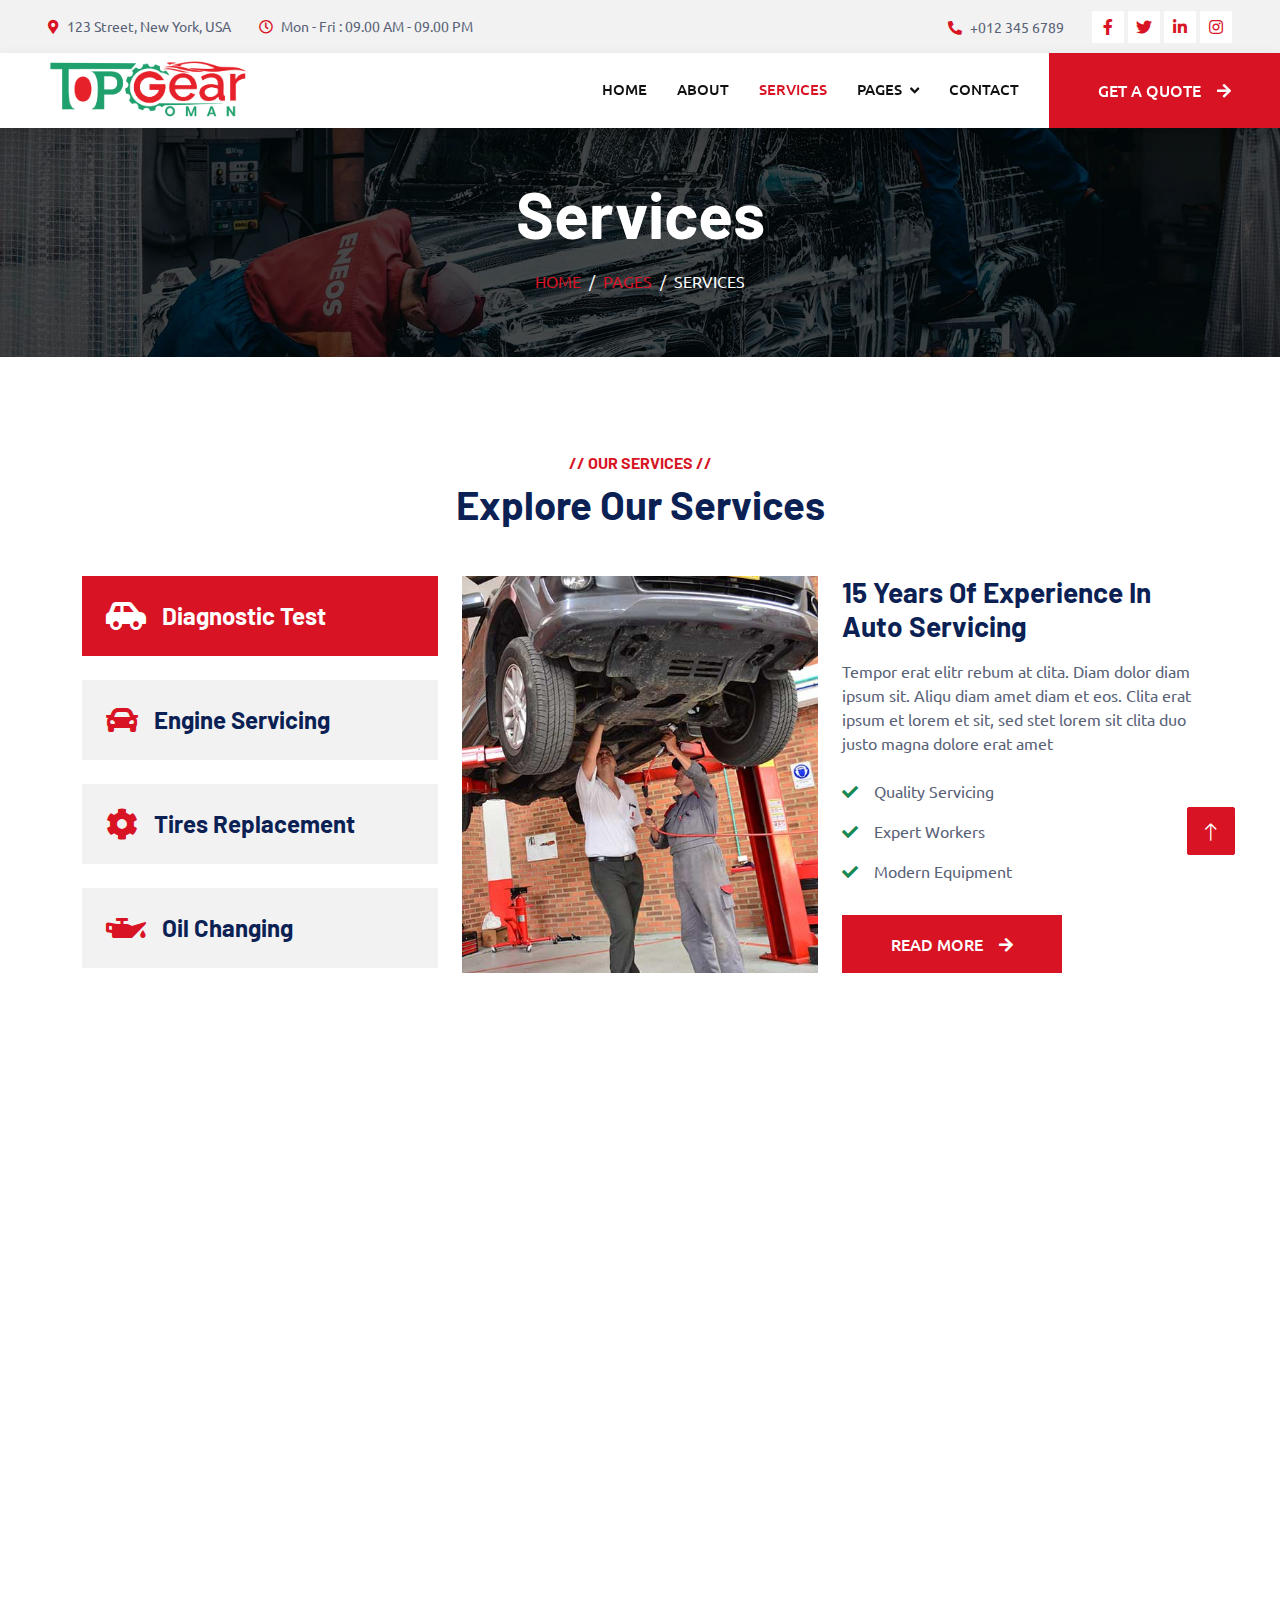
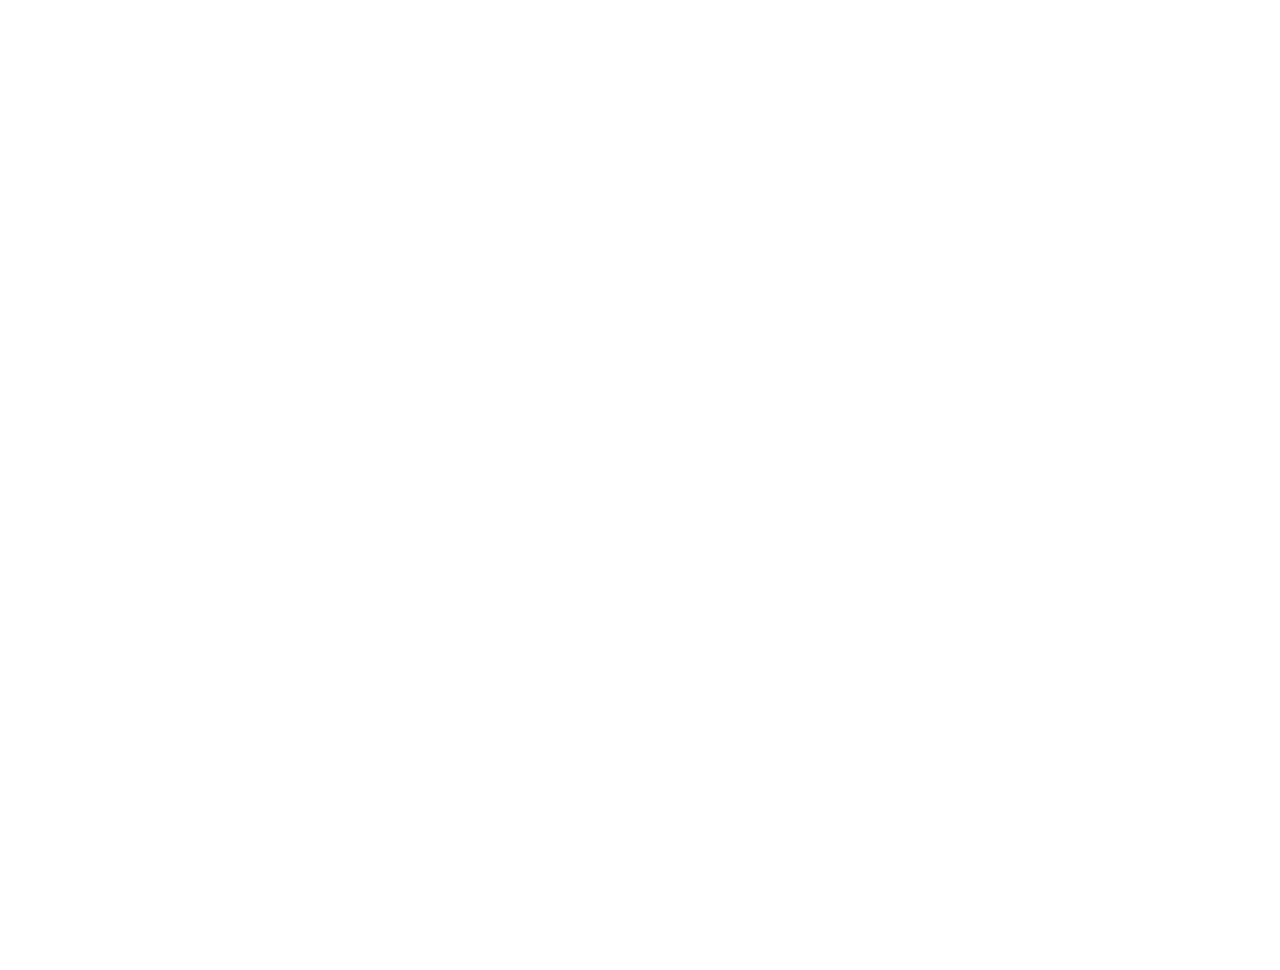
<file: service.html>
<!DOCTYPE html>
<html lang="en">

<head>
    <meta charset="utf-8">
    <title>Topgear | Services</title>
    <meta content="width=device-width, initial-scale=1.0" name="viewport">
    <meta content="" name="keywords">
    <meta content="" name="description">

    <!-- Favicon -->
    <link href="img/favicon.ico" rel="icon">

    <!-- Google Web Fonts -->
    <link rel="preconnect" href="https://fonts.googleapis.com">
    <link rel="preconnect" href="https://fonts.gstatic.com" crossorigin>
    <link href="https://fonts.googleapis.com/css2?family=Barlow:wght@600;700&family=Ubuntu:wght@400;500&display=swap" rel="stylesheet"> 

    <!-- Icon Font Stylesheet -->
    <link href="https://cdnjs.cloudflare.com/ajax/libs/font-awesome/5.10.0/css/all.min.css" rel="stylesheet">
    <link href="https://cdn.jsdelivr.net/npm/bootstrap-icons@1.4.1/font/bootstrap-icons.css" rel="stylesheet">

    <!-- Libraries Stylesheet -->
    <link href="lib/animate/animate.min.css" rel="stylesheet">
    <link href="lib/owlcarousel/assets/owl.carousel.min.css" rel="stylesheet">
    <link href="lib/tempusdominus/css/tempusdominus-bootstrap-4.min.css" rel="stylesheet" />

    <!-- Customized Bootstrap Stylesheet -->
    <link href="css/bootstrap.min.css" rel="stylesheet">

    <!-- Template Stylesheet -->
    <link href="css/style.css" rel="stylesheet">
</head>

<body>
    <!-- Spinner Start -->
    <div id="spinner" class="show bg-white position-fixed translate-middle w-100 vh-100 top-50 start-50 d-flex align-items-center justify-content-center">
        <div class="spinner-border text-primary" style="width: 3rem; height: 3rem;" role="status">
            <span class="sr-only">Loading...</span>
        </div>
    </div>
    <!-- Spinner End -->


    <!-- Topbar Start -->
    <div class="container-fluid bg-light p-0">
        <div class="row gx-0 d-none d-lg-flex">
            <div class="col-lg-7 px-5 text-start">
                <div class="h-100 d-inline-flex align-items-center py-3 me-4">
                    <small class="fa fa-map-marker-alt text-primary me-2"></small>
                    <small>123 Street, New York, USA</small>
                </div>
                <div class="h-100 d-inline-flex align-items-center py-3">
                    <small class="far fa-clock text-primary me-2"></small>
                    <small>Mon - Fri : 09.00 AM - 09.00 PM</small>
                </div>
            </div>
            <div class="col-lg-5 px-5 text-end">
                <div class="h-100 d-inline-flex align-items-center py-3 me-4">
                    <small class="fa fa-phone-alt text-primary me-2"></small>
                    <small>+012 345 6789</small>
                </div>
                <div class="h-100 d-inline-flex align-items-center">
                    <a class="btn btn-sm-square bg-white text-primary me-1" href=""><i class="fab fa-facebook-f"></i></a>
                    <a class="btn btn-sm-square bg-white text-primary me-1" href=""><i class="fab fa-twitter"></i></a>
                    <a class="btn btn-sm-square bg-white text-primary me-1" href=""><i class="fab fa-linkedin-in"></i></a>
                    <a class="btn btn-sm-square bg-white text-primary me-0" href=""><i class="fab fa-instagram"></i></a>
                </div>
            </div>
        </div>
    </div>
    <!-- Topbar End -->


    <!-- Navbar Start -->
    <nav class="navbar navbar-expand-lg bg-white navbar-light shadow sticky-top p-0">
        <a href="index.html" class="navbar-brand d-flex align-items-center px-4 px-lg-5">
            <img src="img/logo.png" alt="" width="200px">
        </a>
        <button type="button" class="navbar-toggler me-4" data-bs-toggle="collapse" data-bs-target="#navbarCollapse">
            <span class="navbar-toggler-icon"></span>
        </button>
        <div class="collapse navbar-collapse" id="navbarCollapse">
            <div class="navbar-nav ms-auto p-4 p-lg-0">
                <a href="index.html" class="nav-item nav-link">Home</a>
                <a href="about.html" class="nav-item nav-link">About</a>
                <a href="service.html" class="nav-item nav-link active">Services</a>
                <div class="nav-item dropdown">
                    <a href="#" class="nav-link dropdown-toggle" data-bs-toggle="dropdown">Pages</a>
                    <div class="dropdown-menu fade-up m-0">
                        <a href="booking.html" class="dropdown-item">Booking</a>
                        <a href="team.html" class="dropdown-item">Technicians</a>
                        <a href="testimonial.html" class="dropdown-item">Testimonial</a>
                        <a href="404.html" class="dropdown-item">404 Page</a>
                    </div>
                </div>
                <a href="contact.html" class="nav-item nav-link">Contact</a>
            </div>
            <a href="" class="btn btn-primary py-4 px-lg-5 d-none d-lg-block">Get A Quote<i class="fa fa-arrow-right ms-3"></i></a>
        </div>
    </nav>
    <!-- Navbar End -->


    <!-- Page Header Start -->
    <div class="container-fluid page-header mb-5 p-0" style="background-image: url(img/carousel-bg-2.jpg);">
        <div class="container-fluid page-header-inner py-5">
            <div class="container text-center">
                <h1 class="display-3 text-white mb-3 animated slideInDown">Services</h1>
                <nav aria-label="breadcrumb">
                    <ol class="breadcrumb justify-content-center text-uppercase">
                        <li class="breadcrumb-item"><a href="#">Home</a></li>
                        <li class="breadcrumb-item"><a href="#">Pages</a></li>
                        <li class="breadcrumb-item text-white active" aria-current="page">Services</li>
                    </ol>
                </nav>
            </div>
        </div>
    </div>
    <!-- Page Header End -->


    <!-- Service Start -->
    <div class="container-xxl service py-5">
        <div class="container">
            <div class="text-center wow fadeInUp" data-wow-delay="0.1s">
                <h6 class="text-primary text-uppercase">// Our Services //</h6>
                <h1 class="mb-5">Explore Our Services</h1>
            </div>
            <div class="row g-4 wow fadeInUp" data-wow-delay="0.3s">
                <div class="col-lg-4">
                    <div class="nav w-100 nav-pills me-4">
                        <button class="nav-link w-100 d-flex align-items-center text-start p-4 mb-4 active" data-bs-toggle="pill" data-bs-target="#tab-pane-1" type="button">
                            <i class="fa fa-car-side fa-2x me-3"></i>
                            <h4 class="m-0">Diagnostic Test</h4>
                        </button>
                        <button class="nav-link w-100 d-flex align-items-center text-start p-4 mb-4" data-bs-toggle="pill" data-bs-target="#tab-pane-2" type="button">
                            <i class="fa fa-car fa-2x me-3"></i>
                            <h4 class="m-0">Engine Servicing</h4>
                        </button>
                        <button class="nav-link w-100 d-flex align-items-center text-start p-4 mb-4" data-bs-toggle="pill" data-bs-target="#tab-pane-3" type="button">
                            <i class="fa fa-cog fa-2x me-3"></i>
                            <h4 class="m-0">Tires Replacement</h4>
                        </button>
                        <button class="nav-link w-100 d-flex align-items-center text-start p-4 mb-0" data-bs-toggle="pill" data-bs-target="#tab-pane-4" type="button">
                            <i class="fa fa-oil-can fa-2x me-3"></i>
                            <h4 class="m-0">Oil Changing</h4>
                        </button>
                    </div>
                </div>
                <div class="col-lg-8">
                    <div class="tab-content w-100">
                        <div class="tab-pane fade show active" id="tab-pane-1">
                            <div class="row g-4">
                                <div class="col-md-6" style="min-height: 350px;">
                                    <div class="position-relative h-100">
                                        <img class="position-absolute img-fluid w-100 h-100" src="img/service-1.jpg"
                                            style="object-fit: cover;" alt="">
                                    </div>
                                </div>
                                <div class="col-md-6">
                                    <h3 class="mb-3">15 Years Of Experience In Auto Servicing</h3>
                                    <p class="mb-4">Tempor erat elitr rebum at clita. Diam dolor diam ipsum sit. Aliqu diam amet diam et eos. Clita erat ipsum et lorem et sit, sed stet lorem sit clita duo justo magna dolore erat amet</p>
                                    <p><i class="fa fa-check text-success me-3"></i>Quality Servicing</p>
                                    <p><i class="fa fa-check text-success me-3"></i>Expert Workers</p>
                                    <p><i class="fa fa-check text-success me-3"></i>Modern Equipment</p>
                                    <a href="" class="btn btn-primary py-3 px-5 mt-3">Read More<i class="fa fa-arrow-right ms-3"></i></a>
                                </div>
                            </div>
                        </div>
                        <div class="tab-pane fade" id="tab-pane-2">
                            <div class="row g-4">
                                <div class="col-md-6" style="min-height: 350px;">
                                    <div class="position-relative h-100">
                                        <img class="position-absolute img-fluid w-100 h-100" src="img/service-2.jpg"
                                            style="object-fit: cover;" alt="">
                                    </div>
                                </div>
                                <div class="col-md-6">
                                    <h3 class="mb-3">15 Years Of Experience In Auto Servicing</h3>
                                    <p class="mb-4">Tempor erat elitr rebum at clita. Diam dolor diam ipsum sit. Aliqu diam amet diam et eos. Clita erat ipsum et lorem et sit, sed stet lorem sit clita duo justo magna dolore erat amet</p>
                                    <p><i class="fa fa-check text-success me-3"></i>Quality Servicing</p>
                                    <p><i class="fa fa-check text-success me-3"></i>Expert Workers</p>
                                    <p><i class="fa fa-check text-success me-3"></i>Modern Equipment</p>
                                    <a href="" class="btn btn-primary py-3 px-5 mt-3">Read More<i class="fa fa-arrow-right ms-3"></i></a>
                                </div>
                            </div>
                        </div>
                        <div class="tab-pane fade" id="tab-pane-3">
                            <div class="row g-4">
                                <div class="col-md-6" style="min-height: 350px;">
                                    <div class="position-relative h-100">
                                        <img class="position-absolute img-fluid w-100 h-100" src="img/service-3.jpg"
                                            style="object-fit: cover;" alt="">
                                    </div>
                                </div>
                                <div class="col-md-6">
                                    <h3 class="mb-3">15 Years Of Experience In Auto Servicing</h3>
                                    <p class="mb-4">Tempor erat elitr rebum at clita. Diam dolor diam ipsum sit. Aliqu diam amet diam et eos. Clita erat ipsum et lorem et sit, sed stet lorem sit clita duo justo magna dolore erat amet</p>
                                    <p><i class="fa fa-check text-success me-3"></i>Quality Servicing</p>
                                    <p><i class="fa fa-check text-success me-3"></i>Expert Workers</p>
                                    <p><i class="fa fa-check text-success me-3"></i>Modern Equipment</p>
                                    <a href="" class="btn btn-primary py-3 px-5 mt-3">Read More<i class="fa fa-arrow-right ms-3"></i></a>
                                </div>
                            </div>
                        </div>
                        <div class="tab-pane fade" id="tab-pane-4">
                            <div class="row g-4">
                                <div class="col-md-6" style="min-height: 350px;">
                                    <div class="position-relative h-100">
                                        <img class="position-absolute img-fluid w-100 h-100" src="img/service-4.jpg"
                                            style="object-fit: cover;" alt="">
                                    </div>
                                </div>
                                <div class="col-md-6">
                                    <h3 class="mb-3">15 Years Of Experience In Auto Servicing</h3>
                                    <p class="mb-4">Tempor erat elitr rebum at clita. Diam dolor diam ipsum sit. Aliqu diam amet diam et eos. Clita erat ipsum et lorem et sit, sed stet lorem sit clita duo justo magna dolore erat amet</p>
                                    <p><i class="fa fa-check text-success me-3"></i>Quality Servicing</p>
                                    <p><i class="fa fa-check text-success me-3"></i>Expert Workers</p>
                                    <p><i class="fa fa-check text-success me-3"></i>Modern Equipment</p>
                                    <a href="" class="btn btn-primary py-3 px-5 mt-3">Read More<i class="fa fa-arrow-right ms-3"></i></a>
                                </div>
                            </div>
                        </div>
                    </div>
                </div>
            </div>
        </div>
    </div>
    <!-- Service End -->


    <!-- Booking Start -->
    <div class="container-fluid bg-secondary booking my-5 wow fadeInUp" data-wow-delay="0.1s">
        <div class="container">
            <div class="row gx-5">
                <div class="col-lg-6 py-5">
                    <div class="py-5">
                        <h1 class="text-white mb-4">Certified and Award Winning Car Repair Service Provider</h1>
                        <p class="text-white mb-0">Eirmod sed tempor lorem ut dolores. Aliquyam sit sadipscing kasd ipsum. Dolor ea et dolore et at sea ea at dolor, justo ipsum duo rebum sea invidunt voluptua. Eos vero eos vero ea et dolore eirmod et. Dolores diam duo invidunt lorem. Elitr ut dolores magna sit. Sea dolore sanctus sed et. Takimata takimata sanctus sed.</p>
                    </div>
                </div>
                <div class="col-lg-6">
                    <div class="bg-primary h-100 d-flex flex-column justify-content-center text-center p-5 wow zoomIn" data-wow-delay="0.6s">
                        <h1 class="text-white mb-4">Book For A Service</h1>
                        <form>
                            <div class="row g-3">
                                <div class="col-12 col-sm-6">
                                    <input type="text" class="form-control border-0" placeholder="Your Name" style="height: 55px;">
                                </div>
                                <div class="col-12 col-sm-6">
                                    <input type="email" class="form-control border-0" placeholder="Your Email" style="height: 55px;">
                                </div>
                                <div class="col-12 col-sm-6">
                                    <select class="form-select border-0" style="height: 55px;">
                                        <option selected>Select A Service</option>
                                        <option value="1">Service 1</option>
                                        <option value="2">Service 2</option>
                                        <option value="3">Service 3</option>
                                    </select>
                                </div>
                                <div class="col-12 col-sm-6">
                                    <div class="date" id="date1" data-target-input="nearest">
                                        <input type="text"
                                            class="form-control border-0 datetimepicker-input"
                                            placeholder="Service Date" data-target="#date1" data-toggle="datetimepicker" style="height: 55px;">
                                    </div>
                                </div>
                                <div class="col-12">
                                    <textarea class="form-control border-0" placeholder="Special Request"></textarea>
                                </div>
                                <div class="col-12">
                                    <button class="btn btn-secondary w-100 py-3" type="submit">Book Now</button>
                                </div>
                            </div>
                        </form>
                    </div>
                </div>
            </div>
        </div>
    </div>
    <!-- Booking End -->


    <!-- Testimonial Start -->
    <div class="container-xxl py-5 wow fadeInUp" data-wow-delay="0.1s">
        <div class="container">
            <div class="text-center">
                <h6 class="text-primary text-uppercase">// Testimonial //</h6>
                <h1 class="mb-5">Our Clients Say!</h1>
            </div>
            <div class="owl-carousel testimonial-carousel position-relative">
                <div class="testimonial-item text-center">
                    <img class="bg-light rounded-circle p-2 mx-auto mb-3" src="img/testimonial-1.jpg" style="width: 80px; height: 80px;">
                    <h5 class="mb-0">Client Name</h5>
                    <p>Profession</p>
                    <div class="testimonial-text bg-light text-center p-4">
                    <p class="mb-0">Tempor erat elitr rebum at clita. Diam dolor diam ipsum sit diam amet diam et eos. Clita erat ipsum et lorem et sit.</p>
                    </div>
                </div>
                <div class="testimonial-item text-center">
                    <img class="bg-light rounded-circle p-2 mx-auto mb-3" src="img/testimonial-2.jpg" style="width: 80px; height: 80px;">
                    <h5 class="mb-0">Client Name</h5>
                    <p>Profession</p>
                    <div class="testimonial-text bg-light text-center p-4">
                    <p class="mb-0">Tempor erat elitr rebum at clita. Diam dolor diam ipsum sit diam amet diam et eos. Clita erat ipsum et lorem et sit.</p>
                    </div>
                </div>
                <div class="testimonial-item text-center">
                    <img class="bg-light rounded-circle p-2 mx-auto mb-3" src="img/testimonial-3.jpg" style="width: 80px; height: 80px;">
                    <h5 class="mb-0">Client Name</h5>
                    <p>Profession</p>
                    <div class="testimonial-text bg-light text-center p-4">
                    <p class="mb-0">Tempor erat elitr rebum at clita. Diam dolor diam ipsum sit diam amet diam et eos. Clita erat ipsum et lorem et sit.</p>
                    </div>
                </div>
                <div class="testimonial-item text-center">
                    <img class="bg-light rounded-circle p-2 mx-auto mb-3" src="img/testimonial-4.jpg" style="width: 80px; height: 80px;">
                    <h5 class="mb-0">Client Name</h5>
                    <p>Profession</p>
                    <div class="testimonial-text bg-light text-center p-4">
                    <p class="mb-0">Tempor erat elitr rebum at clita. Diam dolor diam ipsum sit diam amet diam et eos. Clita erat ipsum et lorem et sit.</p>
                    </div>
                </div>
            </div>
        </div>
    </div>
    <!-- Testimonial End -->


    <!-- Footer Start -->
    <div class="container-fluid bg-dark text-light footer pt-5 mt-5 wow fadeIn" data-wow-delay="0.1s">
        <div class="container py-5">
            <div class="row g-5">
                <div class="col-lg-3 col-md-6">
                    <h4 class="text-light mb-4">Address</h4>
                    <p class="mb-2"><i class="fa fa-map-marker-alt me-3"></i>123 Street, New York, USA</p>
                    <p class="mb-2"><i class="fa fa-phone-alt me-3"></i>+012 345 67890</p>
                    <p class="mb-2"><i class="fa fa-envelope me-3"></i>info@example.com</p>
                    <div class="d-flex pt-2">
                        <a class="btn btn-outline-light btn-social" href=""><i class="fab fa-twitter"></i></a>
                        <a class="btn btn-outline-light btn-social" href=""><i class="fab fa-facebook-f"></i></a>
                        <a class="btn btn-outline-light btn-social" href=""><i class="fab fa-youtube"></i></a>
                        <a class="btn btn-outline-light btn-social" href=""><i class="fab fa-linkedin-in"></i></a>
                    </div>
                </div>
                <div class="col-lg-3 col-md-6">
                    <h4 class="text-light mb-4">Opening Hours</h4>
                    <h6 class="text-light">Monday - Friday:</h6>
                    <p class="mb-4">09.00 AM - 09.00 PM</p>
                    <h6 class="text-light">Saturday - Sunday:</h6>
                    <p class="mb-0">09.00 AM - 12.00 PM</p>
                </div>
                <div class="col-lg-3 col-md-6">
                    <h4 class="text-light mb-4">Services</h4>
                    <a class="btn btn-link" href="">Diagnostic Test</a>
                    <a class="btn btn-link" href="">Engine Servicing</a>
                    <a class="btn btn-link" href="">Tires Replacement</a>
                    <a class="btn btn-link" href="">Oil Changing</a>
                    <a class="btn btn-link" href="">Vacuam Cleaning</a>
                </div>
                <div class="col-lg-3 col-md-6">
                    <h4 class="text-light mb-4">Newsletter</h4>
                    <p>Dolor amet sit justo amet elitr clita ipsum elitr est.</p>
                    <div class="position-relative mx-auto" style="max-width: 400px;">
                        <input class="form-control border-0 w-100 py-3 ps-4 pe-5" type="text" placeholder="Your email">
                        <button type="button" class="btn btn-primary py-2 position-absolute top-0 end-0 mt-2 me-2">SignUp</button>
                    </div>
                </div>
            </div>
        </div>
        <div class="container">
            <div class="copyright">
                <div class="row">
                    <div class="col-md-6 text-center text-md-start mb-3 mb-md-0">
                        &copy; <a class="fw-medium" href="https://www.facebook.com/adons.org">Adons</a>, All Right Reserved.
                    </div>
                    <div class="col-md-6 text-center text-md-end">
                        <div class="footer-menu">
                            <a href="">Home</a>
                            <a href="">Cookies</a>
                            <a href="">Help</a>
                            <a href="">FQAs</a>
                        </div>
                    </div>
                </div>
            </div>
        </div>
    </div>
    <!-- Footer End -->


    <!-- Back to Top -->
    <a href="#" class="btn btn-lg btn-primary btn-lg-square back-to-top"><i class="bi bi-arrow-up"></i></a>


    <!-- JavaScript Libraries -->
    <script src="https://code.jquery.com/jquery-3.4.1.min.js"></script>
    <script src="https://cdn.jsdelivr.net/npm/bootstrap@5.0.0/dist/js/bootstrap.bundle.min.js"></script>
    <script src="lib/wow/wow.min.js"></script>
    <script src="lib/easing/easing.min.js"></script>
    <script src="lib/waypoints/waypoints.min.js"></script>
    <script src="lib/counterup/counterup.min.js"></script>
    <script src="lib/owlcarousel/owl.carousel.min.js"></script>
    <script src="lib/tempusdominus/js/moment.min.js"></script>
    <script src="lib/tempusdominus/js/moment-timezone.min.js"></script>
    <script src="lib/tempusdominus/js/tempusdominus-bootstrap-4.min.js"></script>

    <!-- Template Javascript -->
    <script src="js/main.js"></script>
</body>

</html>
</file>
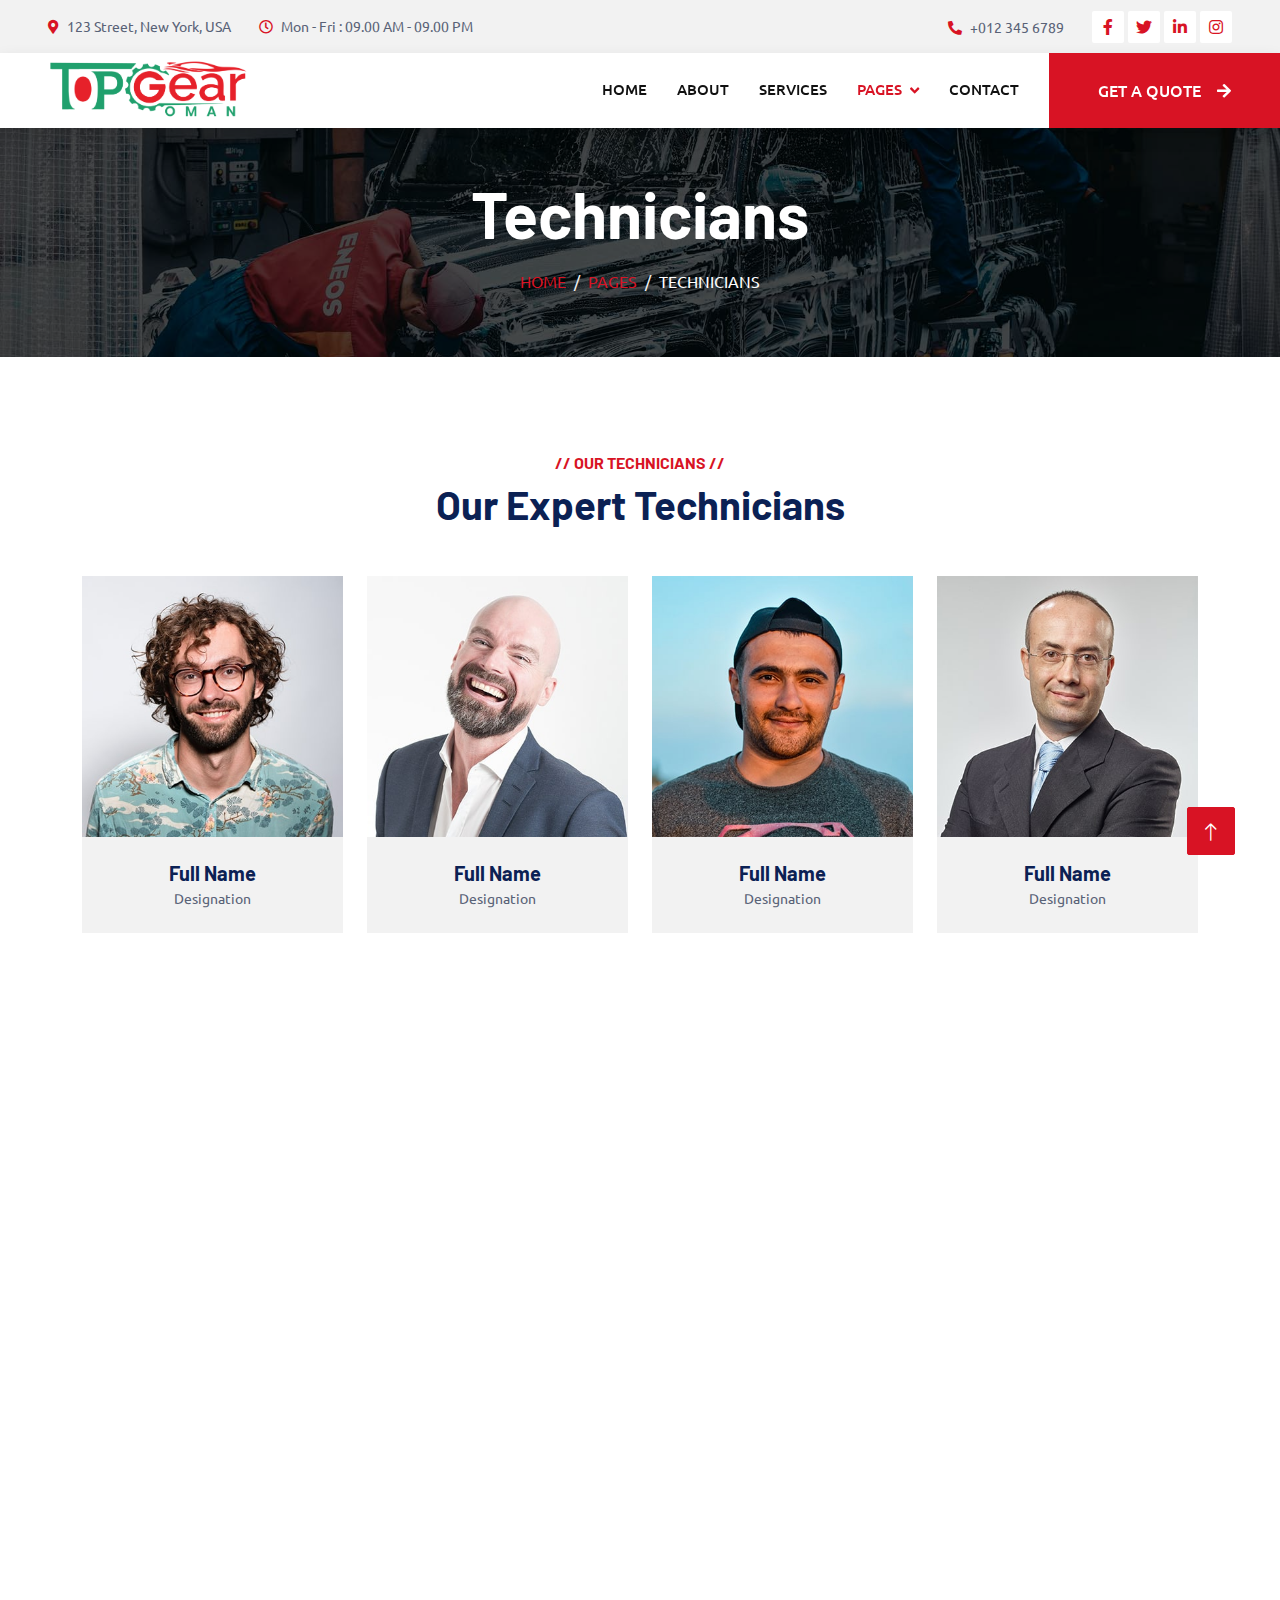
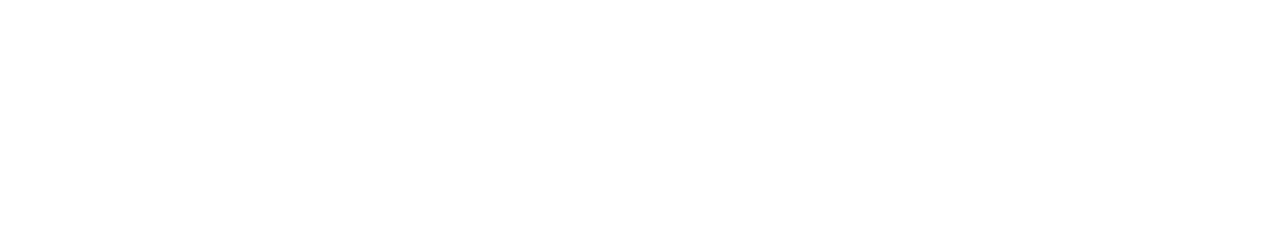
<file: team.html>
<!DOCTYPE html>
<html lang="en">

<head>
    <meta charset="utf-8">
    <title>Topgear | Technicians</title>
    <meta content="width=device-width, initial-scale=1.0" name="viewport">
    <meta content="" name="keywords">
    <meta content="" name="description">

    <!-- Favicon -->
    <link href="img/favicon.ico" rel="icon">

    <!-- Google Web Fonts -->
    <link rel="preconnect" href="https://fonts.googleapis.com">
    <link rel="preconnect" href="https://fonts.gstatic.com" crossorigin>
    <link href="https://fonts.googleapis.com/css2?family=Barlow:wght@600;700&family=Ubuntu:wght@400;500&display=swap" rel="stylesheet"> 

    <!-- Icon Font Stylesheet -->
    <link href="https://cdnjs.cloudflare.com/ajax/libs/font-awesome/5.10.0/css/all.min.css" rel="stylesheet">
    <link href="https://cdn.jsdelivr.net/npm/bootstrap-icons@1.4.1/font/bootstrap-icons.css" rel="stylesheet">

    <!-- Libraries Stylesheet -->
    <link href="lib/animate/animate.min.css" rel="stylesheet">
    <link href="lib/owlcarousel/assets/owl.carousel.min.css" rel="stylesheet">
    <link href="lib/tempusdominus/css/tempusdominus-bootstrap-4.min.css" rel="stylesheet" />

    <!-- Customized Bootstrap Stylesheet -->
    <link href="css/bootstrap.min.css" rel="stylesheet">

    <!-- Template Stylesheet -->
    <link href="css/style.css" rel="stylesheet">
</head>

<body>
    <!-- Spinner Start -->
    <div id="spinner" class="show bg-white position-fixed translate-middle w-100 vh-100 top-50 start-50 d-flex align-items-center justify-content-center">
        <div class="spinner-border text-primary" style="width: 3rem; height: 3rem;" role="status">
            <span class="sr-only">Loading...</span>
        </div>
    </div>
    <!-- Spinner End -->


    <!-- Topbar Start -->
    <div class="container-fluid bg-light p-0">
        <div class="row gx-0 d-none d-lg-flex">
            <div class="col-lg-7 px-5 text-start">
                <div class="h-100 d-inline-flex align-items-center py-3 me-4">
                    <small class="fa fa-map-marker-alt text-primary me-2"></small>
                    <small>123 Street, New York, USA</small>
                </div>
                <div class="h-100 d-inline-flex align-items-center py-3">
                    <small class="far fa-clock text-primary me-2"></small>
                    <small>Mon - Fri : 09.00 AM - 09.00 PM</small>
                </div>
            </div>
            <div class="col-lg-5 px-5 text-end">
                <div class="h-100 d-inline-flex align-items-center py-3 me-4">
                    <small class="fa fa-phone-alt text-primary me-2"></small>
                    <small>+012 345 6789</small>
                </div>
                <div class="h-100 d-inline-flex align-items-center">
                    <a class="btn btn-sm-square bg-white text-primary me-1" href=""><i class="fab fa-facebook-f"></i></a>
                    <a class="btn btn-sm-square bg-white text-primary me-1" href=""><i class="fab fa-twitter"></i></a>
                    <a class="btn btn-sm-square bg-white text-primary me-1" href=""><i class="fab fa-linkedin-in"></i></a>
                    <a class="btn btn-sm-square bg-white text-primary me-0" href=""><i class="fab fa-instagram"></i></a>
                </div>
            </div>
        </div>
    </div>
    <!-- Topbar End -->


    <!-- Navbar Start -->
    <nav class="navbar navbar-expand-lg bg-white navbar-light shadow sticky-top p-0">
        <a href="index.html" class="navbar-brand d-flex align-items-center px-4 px-lg-5">
            <img src="img/logo.png" alt="" width="200px">
        </a>
        <button type="button" class="navbar-toggler me-4" data-bs-toggle="collapse" data-bs-target="#navbarCollapse">
            <span class="navbar-toggler-icon"></span>
        </button>
        <div class="collapse navbar-collapse" id="navbarCollapse">
            <div class="navbar-nav ms-auto p-4 p-lg-0">
                <a href="index.html" class="nav-item nav-link">Home</a>
                <a href="about.html" class="nav-item nav-link">About</a>
                <a href="service.html" class="nav-item nav-link">Services</a>
                <div class="nav-item dropdown">
                    <a href="#" class="nav-link dropdown-toggle active" data-bs-toggle="dropdown">Pages</a>
                    <div class="dropdown-menu fade-up m-0">
                        <a href="booking.html" class="dropdown-item">Booking</a>
                        <a href="team.html" class="dropdown-item active">Technicians</a>
                        <a href="testimonial.html" class="dropdown-item">Testimonial</a>
                        <a href="404.html" class="dropdown-item">404 Page</a>
                    </div>
                </div>
                <a href="contact.html" class="nav-item nav-link">Contact</a>
            </div>
            <a href="" class="btn btn-primary py-4 px-lg-5 d-none d-lg-block">Get A Quote<i class="fa fa-arrow-right ms-3"></i></a>
        </div>
    </nav>
    <!-- Navbar End -->


    <!-- Page Header Start -->
    <div class="container-fluid page-header mb-5 p-0" style="background-image: url(img/carousel-bg-2.jpg);">
        <div class="container-fluid page-header-inner py-5">
            <div class="container text-center">
                <h1 class="display-3 text-white mb-3 animated slideInDown">Technicians</h1>
                <nav aria-label="breadcrumb">
                    <ol class="breadcrumb justify-content-center text-uppercase">
                        <li class="breadcrumb-item"><a href="#">Home</a></li>
                        <li class="breadcrumb-item"><a href="#">Pages</a></li>
                        <li class="breadcrumb-item text-white active" aria-current="page">Technicians</li>
                    </ol>
                </nav>
            </div>
        </div>
    </div>
    <!-- Page Header End -->


    <!-- Team Start -->
    <div class="container-xxl py-5">
        <div class="container">
            <div class="text-center wow fadeInUp" data-wow-delay="0.1s">
                <h6 class="text-primary text-uppercase">// Our Technicians //</h6>
                <h1 class="mb-5">Our Expert Technicians</h1>
            </div>
            <div class="row g-4">
                <div class="col-lg-3 col-md-6 wow fadeInUp" data-wow-delay="0.1s">
                    <div class="team-item">
                        <div class="position-relative overflow-hidden">
                            <img class="img-fluid" src="img/team-1.jpg" alt="">
                            <div class="team-overlay position-absolute start-0 top-0 w-100 h-100">
                                <a class="btn btn-square mx-1" href=""><i class="fab fa-facebook-f"></i></a>
                                <a class="btn btn-square mx-1" href=""><i class="fab fa-twitter"></i></a>
                                <a class="btn btn-square mx-1" href=""><i class="fab fa-instagram"></i></a>
                            </div>
                        </div>
                        <div class="bg-light text-center p-4">
                            <h5 class="fw-bold mb-0">Full Name</h5>
                            <small>Designation</small>
                        </div>
                    </div>
                </div>
                <div class="col-lg-3 col-md-6 wow fadeInUp" data-wow-delay="0.3s">
                    <div class="team-item">
                        <div class="position-relative overflow-hidden">
                            <img class="img-fluid" src="img/team-2.jpg" alt="">
                            <div class="team-overlay position-absolute start-0 top-0 w-100 h-100">
                                <a class="btn btn-square mx-1" href=""><i class="fab fa-facebook-f"></i></a>
                                <a class="btn btn-square mx-1" href=""><i class="fab fa-twitter"></i></a>
                                <a class="btn btn-square mx-1" href=""><i class="fab fa-instagram"></i></a>
                            </div>
                        </div>
                        <div class="bg-light text-center p-4">
                            <h5 class="fw-bold mb-0">Full Name</h5>
                            <small>Designation</small>
                        </div>
                    </div>
                </div>
                <div class="col-lg-3 col-md-6 wow fadeInUp" data-wow-delay="0.5s">
                    <div class="team-item">
                        <div class="position-relative overflow-hidden">
                            <img class="img-fluid" src="img/team-3.jpg" alt="">
                            <div class="team-overlay position-absolute start-0 top-0 w-100 h-100">
                                <a class="btn btn-square mx-1" href=""><i class="fab fa-facebook-f"></i></a>
                                <a class="btn btn-square mx-1" href=""><i class="fab fa-twitter"></i></a>
                                <a class="btn btn-square mx-1" href=""><i class="fab fa-instagram"></i></a>
                            </div>
                        </div>
                        <div class="bg-light text-center p-4">
                            <h5 class="fw-bold mb-0">Full Name</h5>
                            <small>Designation</small>
                        </div>
                    </div>
                </div>
                <div class="col-lg-3 col-md-6 wow fadeInUp" data-wow-delay="0.7s">
                    <div class="team-item">
                        <div class="position-relative overflow-hidden">
                            <img class="img-fluid" src="img/team-4.jpg" alt="">
                            <div class="team-overlay position-absolute start-0 top-0 w-100 h-100">
                                <a class="btn btn-square mx-1" href=""><i class="fab fa-facebook-f"></i></a>
                                <a class="btn btn-square mx-1" href=""><i class="fab fa-twitter"></i></a>
                                <a class="btn btn-square mx-1" href=""><i class="fab fa-instagram"></i></a>
                            </div>
                        </div>
                        <div class="bg-light text-center p-4">
                            <h5 class="fw-bold mb-0">Full Name</h5>
                            <small>Designation</small>
                        </div>
                    </div>
                </div>
                <div class="col-lg-3 col-md-6 wow fadeInUp" data-wow-delay="0.1s">
                    <div class="team-item">
                        <div class="position-relative overflow-hidden">
                            <img class="img-fluid" src="img/team-2.jpg" alt="">
                            <div class="team-overlay position-absolute start-0 top-0 w-100 h-100">
                                <a class="btn btn-square mx-1" href=""><i class="fab fa-facebook-f"></i></a>
                                <a class="btn btn-square mx-1" href=""><i class="fab fa-twitter"></i></a>
                                <a class="btn btn-square mx-1" href=""><i class="fab fa-instagram"></i></a>
                            </div>
                        </div>
                        <div class="bg-light text-center p-4">
                            <h5 class="fw-bold mb-0">Full Name</h5>
                            <small>Designation</small>
                        </div>
                    </div>
                </div>
                <div class="col-lg-3 col-md-6 wow fadeInUp" data-wow-delay="0.3s">
                    <div class="team-item">
                        <div class="position-relative overflow-hidden">
                            <img class="img-fluid" src="img/team-3.jpg" alt="">
                            <div class="team-overlay position-absolute start-0 top-0 w-100 h-100">
                                <a class="btn btn-square mx-1" href=""><i class="fab fa-facebook-f"></i></a>
                                <a class="btn btn-square mx-1" href=""><i class="fab fa-twitter"></i></a>
                                <a class="btn btn-square mx-1" href=""><i class="fab fa-instagram"></i></a>
                            </div>
                        </div>
                        <div class="bg-light text-center p-4">
                            <h5 class="fw-bold mb-0">Full Name</h5>
                            <small>Designation</small>
                        </div>
                    </div>
                </div>
                <div class="col-lg-3 col-md-6 wow fadeInUp" data-wow-delay="0.5s">
                    <div class="team-item">
                        <div class="position-relative overflow-hidden">
                            <img class="img-fluid" src="img/team-4.jpg" alt="">
                            <div class="team-overlay position-absolute start-0 top-0 w-100 h-100">
                                <a class="btn btn-square mx-1" href=""><i class="fab fa-facebook-f"></i></a>
                                <a class="btn btn-square mx-1" href=""><i class="fab fa-twitter"></i></a>
                                <a class="btn btn-square mx-1" href=""><i class="fab fa-instagram"></i></a>
                            </div>
                        </div>
                        <div class="bg-light text-center p-4">
                            <h5 class="fw-bold mb-0">Full Name</h5>
                            <small>Designation</small>
                        </div>
                    </div>
                </div>
                <div class="col-lg-3 col-md-6 wow fadeInUp" data-wow-delay="0.7s">
                    <div class="team-item">
                        <div class="position-relative overflow-hidden">
                            <img class="img-fluid" src="img/team-1.jpg" alt="">
                            <div class="team-overlay position-absolute start-0 top-0 w-100 h-100">
                                <a class="btn btn-square mx-1" href=""><i class="fab fa-facebook-f"></i></a>
                                <a class="btn btn-square mx-1" href=""><i class="fab fa-twitter"></i></a>
                                <a class="btn btn-square mx-1" href=""><i class="fab fa-instagram"></i></a>
                            </div>
                        </div>
                        <div class="bg-light text-center p-4">
                            <h5 class="fw-bold mb-0">Full Name</h5>
                            <small>Designation</small>
                        </div>
                    </div>
                </div>
            </div>
        </div>
    </div>
    <!-- Team End -->


    <!-- Footer Start -->
    <div class="container-fluid bg-dark text-light footer pt-5 mt-5 wow fadeIn" data-wow-delay="0.1s">
        <div class="container py-5">
            <div class="row g-5">
                <div class="col-lg-3 col-md-6">
                    <h4 class="text-light mb-4">Address</h4>
                    <p class="mb-2"><i class="fa fa-map-marker-alt me-3"></i>123 Street, New York, USA</p>
                    <p class="mb-2"><i class="fa fa-phone-alt me-3"></i>+012 345 67890</p>
                    <p class="mb-2"><i class="fa fa-envelope me-3"></i>info@example.com</p>
                    <div class="d-flex pt-2">
                        <a class="btn btn-outline-light btn-social" href=""><i class="fab fa-twitter"></i></a>
                        <a class="btn btn-outline-light btn-social" href=""><i class="fab fa-facebook-f"></i></a>
                        <a class="btn btn-outline-light btn-social" href=""><i class="fab fa-youtube"></i></a>
                        <a class="btn btn-outline-light btn-social" href=""><i class="fab fa-linkedin-in"></i></a>
                    </div>
                </div>
                <div class="col-lg-3 col-md-6">
                    <h4 class="text-light mb-4">Opening Hours</h4>
                    <h6 class="text-light">Monday - Friday:</h6>
                    <p class="mb-4">09.00 AM - 09.00 PM</p>
                    <h6 class="text-light">Saturday - Sunday:</h6>
                    <p class="mb-0">09.00 AM - 12.00 PM</p>
                </div>
                <div class="col-lg-3 col-md-6">
                    <h4 class="text-light mb-4">Services</h4>
                    <a class="btn btn-link" href="">Diagnostic Test</a>
                    <a class="btn btn-link" href="">Engine Servicing</a>
                    <a class="btn btn-link" href="">Tires Replacement</a>
                    <a class="btn btn-link" href="">Oil Changing</a>
                    <a class="btn btn-link" href="">Vacuam Cleaning</a>
                </div>
                <div class="col-lg-3 col-md-6">
                    <h4 class="text-light mb-4">Newsletter</h4>
                    <p>Dolor amet sit justo amet elitr clita ipsum elitr est.</p>
                    <div class="position-relative mx-auto" style="max-width: 400px;">
                        <input class="form-control border-0 w-100 py-3 ps-4 pe-5" type="text" placeholder="Your email">
                        <button type="button" class="btn btn-primary py-2 position-absolute top-0 end-0 mt-2 me-2">SignUp</button>
                    </div>
                </div>
            </div>
        </div>
        <div class="container">
            <div class="copyright">
                <div class="row">
                    <div class="col-md-6 text-center text-md-start mb-3 mb-md-0">
                        &copy; <a class="fw-medium" href="https://www.facebook.com/adons.org">Adons</a>, All Right Reserved.
                    </div>
                    <div class="col-md-6 text-center text-md-end">
                        <div class="footer-menu">
                            <a href="">Home</a>
                            <a href="">Cookies</a>
                            <a href="">Help</a>
                            <a href="">FQAs</a>
                        </div>
                    </div>
                </div>
            </div>
        </div>
    </div>
    <!-- Footer End -->


    <!-- Back to Top -->
    <a href="#" class="btn btn-lg btn-primary btn-lg-square back-to-top"><i class="bi bi-arrow-up"></i></a>


    <!-- JavaScript Libraries -->
    <script src="https://code.jquery.com/jquery-3.4.1.min.js"></script>
    <script src="https://cdn.jsdelivr.net/npm/bootstrap@5.0.0/dist/js/bootstrap.bundle.min.js"></script>
    <script src="lib/wow/wow.min.js"></script>
    <script src="lib/easing/easing.min.js"></script>
    <script src="lib/waypoints/waypoints.min.js"></script>
    <script src="lib/counterup/counterup.min.js"></script>
    <script src="lib/owlcarousel/owl.carousel.min.js"></script>
    <script src="lib/tempusdominus/js/moment.min.js"></script>
    <script src="lib/tempusdominus/js/moment-timezone.min.js"></script>
    <script src="lib/tempusdominus/js/tempusdominus-bootstrap-4.min.js"></script>

    <!-- Template Javascript -->
    <script src="js/main.js"></script>
</body>

</html>
</file>
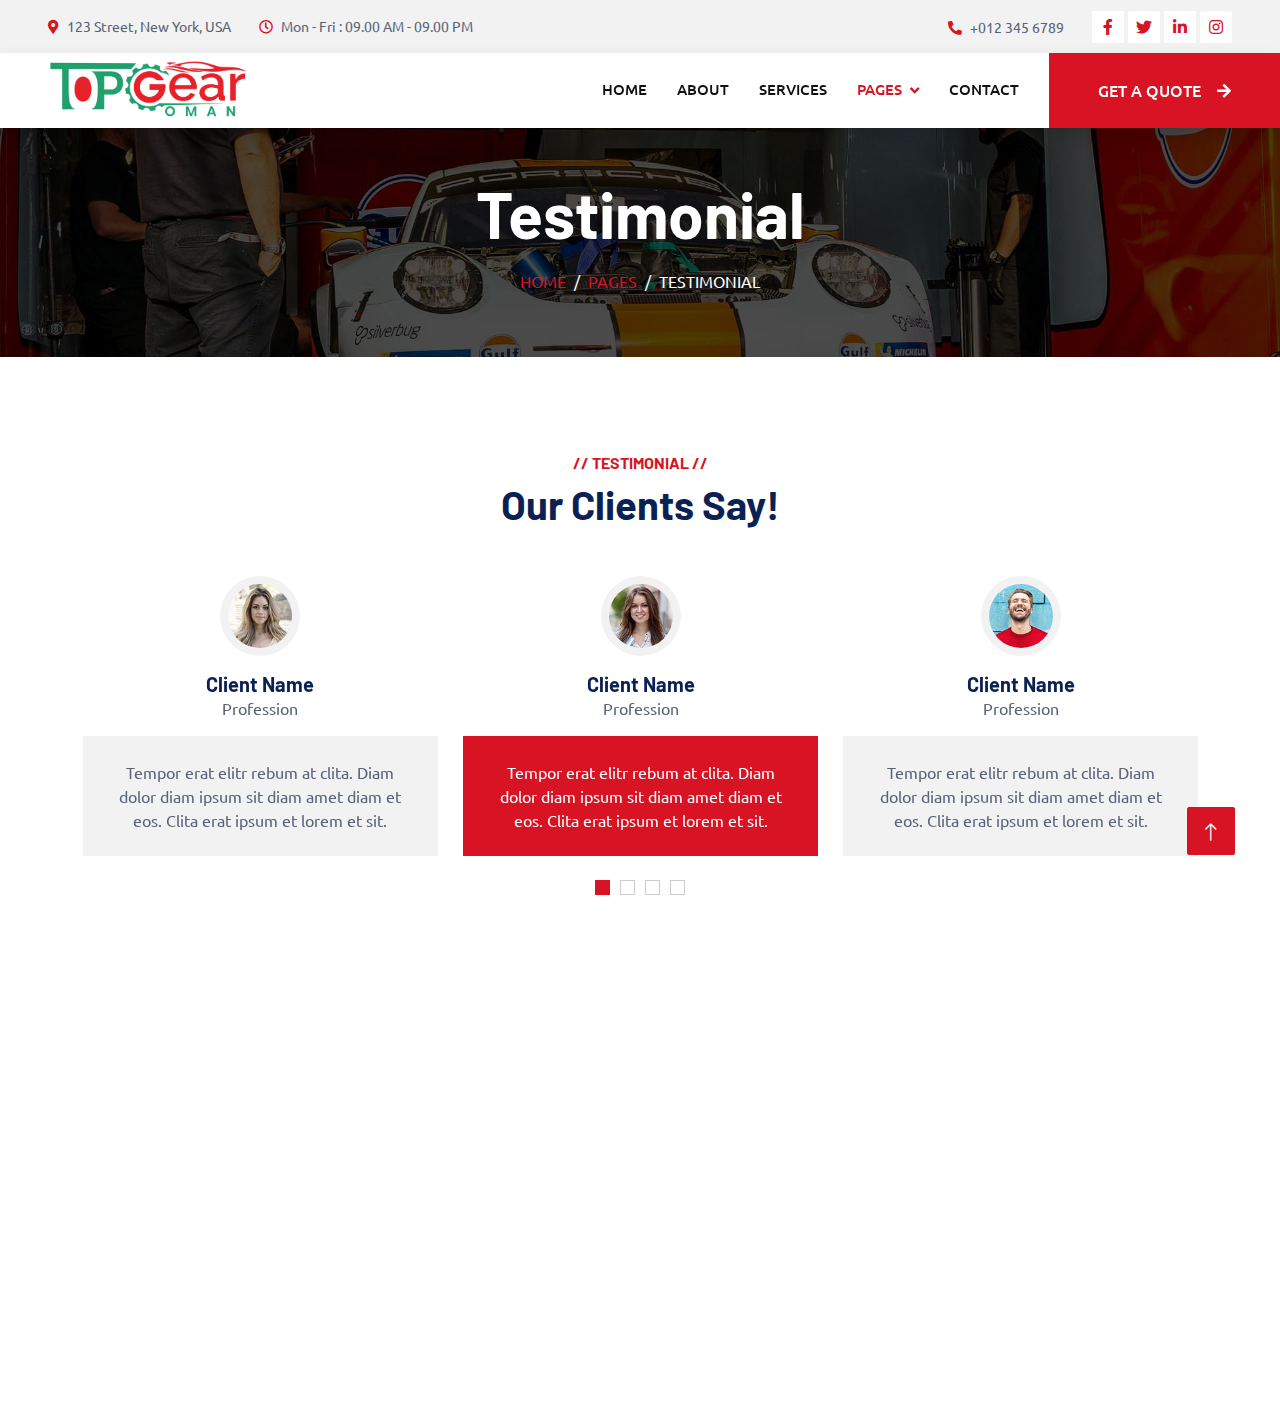
<file: testimonial.html>
<!DOCTYPE html>
<html lang="en">

<head>
    <meta charset="utf-8">
    <title>Topgear | Testimonial</title>
    <meta content="width=device-width, initial-scale=1.0" name="viewport">
    <meta content="" name="keywords">
    <meta content="" name="description">

    <!-- Favicon -->
    <link href="img/favicon.ico" rel="icon">

    <!-- Google Web Fonts -->
    <link rel="preconnect" href="https://fonts.googleapis.com">
    <link rel="preconnect" href="https://fonts.gstatic.com" crossorigin>
    <link href="https://fonts.googleapis.com/css2?family=Barlow:wght@600;700&family=Ubuntu:wght@400;500&display=swap" rel="stylesheet"> 

    <!-- Icon Font Stylesheet -->
    <link href="https://cdnjs.cloudflare.com/ajax/libs/font-awesome/5.10.0/css/all.min.css" rel="stylesheet">
    <link href="https://cdn.jsdelivr.net/npm/bootstrap-icons@1.4.1/font/bootstrap-icons.css" rel="stylesheet">

    <!-- Libraries Stylesheet -->
    <link href="lib/animate/animate.min.css" rel="stylesheet">
    <link href="lib/owlcarousel/assets/owl.carousel.min.css" rel="stylesheet">
    <link href="lib/tempusdominus/css/tempusdominus-bootstrap-4.min.css" rel="stylesheet" />

    <!-- Customized Bootstrap Stylesheet -->
    <link href="css/bootstrap.min.css" rel="stylesheet">

    <!-- Template Stylesheet -->
    <link href="css/style.css" rel="stylesheet">
</head>

<body>
    <!-- Spinner Start -->
    <div id="spinner" class="show bg-white position-fixed translate-middle w-100 vh-100 top-50 start-50 d-flex align-items-center justify-content-center">
        <div class="spinner-border text-primary" style="width: 3rem; height: 3rem;" role="status">
            <span class="sr-only">Loading...</span>
        </div>
    </div>
    <!-- Spinner End -->


    <!-- Topbar Start -->
    <div class="container-fluid bg-light p-0">
        <div class="row gx-0 d-none d-lg-flex">
            <div class="col-lg-7 px-5 text-start">
                <div class="h-100 d-inline-flex align-items-center py-3 me-4">
                    <small class="fa fa-map-marker-alt text-primary me-2"></small>
                    <small>123 Street, New York, USA</small>
                </div>
                <div class="h-100 d-inline-flex align-items-center py-3">
                    <small class="far fa-clock text-primary me-2"></small>
                    <small>Mon - Fri : 09.00 AM - 09.00 PM</small>
                </div>
            </div>
            <div class="col-lg-5 px-5 text-end">
                <div class="h-100 d-inline-flex align-items-center py-3 me-4">
                    <small class="fa fa-phone-alt text-primary me-2"></small>
                    <small>+012 345 6789</small>
                </div>
                <div class="h-100 d-inline-flex align-items-center">
                    <a class="btn btn-sm-square bg-white text-primary me-1" href=""><i class="fab fa-facebook-f"></i></a>
                    <a class="btn btn-sm-square bg-white text-primary me-1" href=""><i class="fab fa-twitter"></i></a>
                    <a class="btn btn-sm-square bg-white text-primary me-1" href=""><i class="fab fa-linkedin-in"></i></a>
                    <a class="btn btn-sm-square bg-white text-primary me-0" href=""><i class="fab fa-instagram"></i></a>
                </div>
            </div>
        </div>
    </div>
    <!-- Topbar End -->


    <!-- Navbar Start -->
    <nav class="navbar navbar-expand-lg bg-white navbar-light shadow sticky-top p-0">
        <a href="index.html" class="navbar-brand d-flex align-items-center px-4 px-lg-5">
            <img src="img/logo.png" alt="" width="200px">
        </a>
        <button type="button" class="navbar-toggler me-4" data-bs-toggle="collapse" data-bs-target="#navbarCollapse">
            <span class="navbar-toggler-icon"></span>
        </button>
        <div class="collapse navbar-collapse" id="navbarCollapse">
            <div class="navbar-nav ms-auto p-4 p-lg-0">
                <a href="index.html" class="nav-item nav-link">Home</a>
                <a href="about.html" class="nav-item nav-link">About</a>
                <a href="service.html" class="nav-item nav-link">Services</a>
                <div class="nav-item dropdown">
                    <a href="#" class="nav-link dropdown-toggle active" data-bs-toggle="dropdown">Pages</a>
                    <div class="dropdown-menu fade-up m-0">
                        <a href="booking.html" class="dropdown-item">Booking</a>
                        <a href="team.html" class="dropdown-item">Technicians</a>
                        <a href="testimonial.html" class="dropdown-item active">Testimonial</a>
                        <a href="404.html" class="dropdown-item">404 Page</a>
                    </div>
                </div>
                <a href="contact.html" class="nav-item nav-link">Contact</a>
            </div>
            <a href="" class="btn btn-primary py-4 px-lg-5 d-none d-lg-block">Get A Quote<i class="fa fa-arrow-right ms-3"></i></a>
        </div>
    </nav>
    <!-- Navbar End -->


    <!-- Page Header Start -->
    <div class="container-fluid page-header mb-5 p-0" style="background-image: url(img/carousel-bg-1.jpg);">
        <div class="container-fluid page-header-inner py-5">
            <div class="container text-center">
                <h1 class="display-3 text-white mb-3 animated slideInDown">Testimonial</h1>
                <nav aria-label="breadcrumb">
                    <ol class="breadcrumb justify-content-center text-uppercase">
                        <li class="breadcrumb-item"><a href="#">Home</a></li>
                        <li class="breadcrumb-item"><a href="#">Pages</a></li>
                        <li class="breadcrumb-item text-white active" aria-current="page">Testimonial</li>
                    </ol>
                </nav>
            </div>
        </div>
    </div>
    <!-- Page Header End -->


    <!-- Testimonial Start -->
    <div class="container-xxl py-5 wow fadeInUp" data-wow-delay="0.1s">
        <div class="container">
            <div class="text-center">
                <h6 class="text-primary text-uppercase">// Testimonial //</h6>
                <h1 class="mb-5">Our Clients Say!</h1>
            </div>
            <div class="owl-carousel testimonial-carousel position-relative">
                <div class="testimonial-item text-center">
                    <img class="bg-light rounded-circle p-2 mx-auto mb-3" src="img/testimonial-1.jpg" style="width: 80px; height: 80px;">
                    <h5 class="mb-0">Client Name</h5>
                    <p>Profession</p>
                    <div class="testimonial-text bg-light text-center p-4">
                    <p class="mb-0">Tempor erat elitr rebum at clita. Diam dolor diam ipsum sit diam amet diam et eos. Clita erat ipsum et lorem et sit.</p>
                    </div>
                </div>
                <div class="testimonial-item text-center">
                    <img class="bg-light rounded-circle p-2 mx-auto mb-3" src="img/testimonial-2.jpg" style="width: 80px; height: 80px;">
                    <h5 class="mb-0">Client Name</h5>
                    <p>Profession</p>
                    <div class="testimonial-text bg-light text-center p-4">
                    <p class="mb-0">Tempor erat elitr rebum at clita. Diam dolor diam ipsum sit diam amet diam et eos. Clita erat ipsum et lorem et sit.</p>
                    </div>
                </div>
                <div class="testimonial-item text-center">
                    <img class="bg-light rounded-circle p-2 mx-auto mb-3" src="img/testimonial-3.jpg" style="width: 80px; height: 80px;">
                    <h5 class="mb-0">Client Name</h5>
                    <p>Profession</p>
                    <div class="testimonial-text bg-light text-center p-4">
                    <p class="mb-0">Tempor erat elitr rebum at clita. Diam dolor diam ipsum sit diam amet diam et eos. Clita erat ipsum et lorem et sit.</p>
                    </div>
                </div>
                <div class="testimonial-item text-center">
                    <img class="bg-light rounded-circle p-2 mx-auto mb-3" src="img/testimonial-4.jpg" style="width: 80px; height: 80px;">
                    <h5 class="mb-0">Client Name</h5>
                    <p>Profession</p>
                    <div class="testimonial-text bg-light text-center p-4">
                    <p class="mb-0">Tempor erat elitr rebum at clita. Diam dolor diam ipsum sit diam amet diam et eos. Clita erat ipsum et lorem et sit.</p>
                    </div>
                </div>
            </div>
        </div>
    </div>
    <!-- Testimonial End -->
        

    <!-- Footer Start -->
    <div class="container-fluid bg-dark text-light footer pt-5 mt-5 wow fadeIn" data-wow-delay="0.1s">
        <div class="container py-5">
            <div class="row g-5">
                <div class="col-lg-3 col-md-6">
                    <h4 class="text-light mb-4">Address</h4>
                    <p class="mb-2"><i class="fa fa-map-marker-alt me-3"></i>123 Street, New York, USA</p>
                    <p class="mb-2"><i class="fa fa-phone-alt me-3"></i>+012 345 67890</p>
                    <p class="mb-2"><i class="fa fa-envelope me-3"></i>info@example.com</p>
                    <div class="d-flex pt-2">
                        <a class="btn btn-outline-light btn-social" href=""><i class="fab fa-twitter"></i></a>
                        <a class="btn btn-outline-light btn-social" href=""><i class="fab fa-facebook-f"></i></a>
                        <a class="btn btn-outline-light btn-social" href=""><i class="fab fa-youtube"></i></a>
                        <a class="btn btn-outline-light btn-social" href=""><i class="fab fa-linkedin-in"></i></a>
                    </div>
                </div>
                <div class="col-lg-3 col-md-6">
                    <h4 class="text-light mb-4">Opening Hours</h4>
                    <h6 class="text-light">Monday - Friday:</h6>
                    <p class="mb-4">09.00 AM - 09.00 PM</p>
                    <h6 class="text-light">Saturday - Sunday:</h6>
                    <p class="mb-0">09.00 AM - 12.00 PM</p>
                </div>
                <div class="col-lg-3 col-md-6">
                    <h4 class="text-light mb-4">Services</h4>
                    <a class="btn btn-link" href="">Diagnostic Test</a>
                    <a class="btn btn-link" href="">Engine Servicing</a>
                    <a class="btn btn-link" href="">Tires Replacement</a>
                    <a class="btn btn-link" href="">Oil Changing</a>
                    <a class="btn btn-link" href="">Vacuam Cleaning</a>
                </div>
                <div class="col-lg-3 col-md-6">
                    <h4 class="text-light mb-4">Newsletter</h4>
                    <p>Dolor amet sit justo amet elitr clita ipsum elitr est.</p>
                    <div class="position-relative mx-auto" style="max-width: 400px;">
                        <input class="form-control border-0 w-100 py-3 ps-4 pe-5" type="text" placeholder="Your email">
                        <button type="button" class="btn btn-primary py-2 position-absolute top-0 end-0 mt-2 me-2">SignUp</button>
                    </div>
                </div>
            </div>
        </div>
        <div class="container">
            <div class="copyright">
                <div class="row">
                    <div class="col-md-6 text-center text-md-start mb-3 mb-md-0">
                        &copy; <a class="fw-medium" href="https://www.facebook.com/adons.org">Adons</a>, All Right Reserved.
                    </div>
                    <div class="col-md-6 text-center text-md-end">
                        <div class="footer-menu">
                            <a href="">Home</a>
                            <a href="">Cookies</a>
                            <a href="">Help</a>
                            <a href="">FQAs</a>
                        </div>
                    </div>
                </div>
            </div>
        </div>
    </div>
    <!-- Footer End -->


    <!-- Back to Top -->
    <a href="#" class="btn btn-lg btn-primary btn-lg-square back-to-top"><i class="bi bi-arrow-up"></i></a>


    <!-- JavaScript Libraries -->
    <script src="https://code.jquery.com/jquery-3.4.1.min.js"></script>
    <script src="https://cdn.jsdelivr.net/npm/bootstrap@5.0.0/dist/js/bootstrap.bundle.min.js"></script>
    <script src="lib/wow/wow.min.js"></script>
    <script src="lib/easing/easing.min.js"></script>
    <script src="lib/waypoints/waypoints.min.js"></script>
    <script src="lib/counterup/counterup.min.js"></script>
    <script src="lib/owlcarousel/owl.carousel.min.js"></script>
    <script src="lib/tempusdominus/js/moment.min.js"></script>
    <script src="lib/tempusdominus/js/moment-timezone.min.js"></script>
    <script src="lib/tempusdominus/js/tempusdominus-bootstrap-4.min.js"></script>

    <!-- Template Javascript -->
    <script src="js/main.js"></script>
</body>

</html>
</file>
<file: css/style.css>
/********** Template CSS **********/
:root {
    --primary: #D81324;
    --secondary: #0B2154;
    --light: #F2F2F2;
    --dark: #111111;
}

.fw-medium {
    font-weight: 600 !important;
}

.back-to-top {
    position: fixed;
    display: none;
    right: 45px;
    bottom: 45px;
    z-index: 99;
}


/*** Spinner ***/
#spinner {
    opacity: 0;
    visibility: hidden;
    transition: opacity .5s ease-out, visibility 0s linear .5s;
    z-index: 99999;
}

#spinner.show {
    transition: opacity .5s ease-out, visibility 0s linear 0s;
    visibility: visible;
    opacity: 1;
}


/*** Button ***/
.btn {
    font-weight: 500;
    text-transform: uppercase;
    transition: .5s;
}

.btn.btn-primary,
.btn.btn-secondary {
    color: #FFFFFF;
}

.btn-square {
    width: 38px;
    height: 38px;
}

.btn-sm-square {
    width: 32px;
    height: 32px;
}

.btn-lg-square {
    width: 48px;
    height: 48px;
}

.btn-square,
.btn-sm-square,
.btn-lg-square {
    padding: 0;
    display: flex;
    align-items: center;
    justify-content: center;
    font-weight: normal;
    border-radius: 2px;
}


/*** Navbar ***/
.navbar .dropdown-toggle::after {
    border: none;
    content: "\f107";
    font-family: "Font Awesome 5 Free";
    font-weight: 900;
    vertical-align: middle;
    margin-left: 8px;
}

.navbar-light .navbar-nav .nav-link {
    margin-right: 30px;
    padding: 25px 0;
    color: #FFFFFF;
    font-size: 15px;
    text-transform: uppercase;
    outline: none;
}

.navbar-light .navbar-nav .nav-link:hover,
.navbar-light .navbar-nav .nav-link.active {
    color: var(--primary);
}

@media (max-width: 991.98px) {
    .navbar-light .navbar-nav .nav-link  {
        margin-right: 0;
        padding: 10px 0;
    }

    .navbar-light .navbar-nav {
        border-top: 1px solid #EEEEEE;
    }
}

.navbar-light .navbar-brand,
.navbar-light a.btn {
    height: 75px;
}

.navbar-light .navbar-nav .nav-link {
    color: var(--dark);
    font-weight: 500;
}

.navbar-light.sticky-top {
    top: -100px;
    transition: .5s;
}

@media (min-width: 992px) {
    .navbar .nav-item .dropdown-menu {
        display: block;
        border: none;
        margin-top: 0;
        top: 150%;
        opacity: 0;
        visibility: hidden;
        transition: .5s;
    }

    .navbar .nav-item:hover .dropdown-menu {
        top: 100%;
        visibility: visible;
        transition: .5s;
        opacity: 1;
    }
}


/*** Header ***/
.carousel-caption {
    top: 0;
    left: 0;
    right: 0;
    bottom: 0;
    background: rgba(0, 0, 0, .7);
    z-index: 1;
}

.carousel-control-prev,
.carousel-control-next {
    width: 10%;
}

.carousel-control-prev-icon,
.carousel-control-next-icon {
    width: 3rem;
    height: 3rem;
}

@media (max-width: 768px) {
    #header-carousel .carousel-item {
        position: relative;
        min-height: 450px;
    }
    
    #header-carousel .carousel-item img {
        position: absolute;
        width: 100%;
        height: 100%;
        object-fit: cover;
    }
}

.page-header {
    background-position: center center;
    background-repeat: no-repeat;
    background-size: cover;
}

.page-header-inner {
    background: rgba(0, 0, 0, .7);
}

.breadcrumb-item + .breadcrumb-item::before {
    color: var(--light);
}


/*** Facts ***/
.fact {
    background: linear-gradient(rgba(0, 0, 0, .7), rgba(0, 0, 0, .7)), url(../img/carousel-bg-1.webp);
    background-position: center center;
    background-repeat: no-repeat;
    background-size: cover;
}


/*** Service ***/
.service .nav .nav-link {
    background: var(--light);
    transition: .5s;
}

.service .nav .nav-link.active {
    background: var(--primary);
}

.service .nav .nav-link.active h4 {
    color: #FFFFFF !important;
}


/*** Booking ***/
.booking {
    background: linear-gradient(rgba(0, 0, 0, .7), rgba(0, 0, 0, .7)), url(../img/carousel-bg-2.jpg) center center no-repeat;
    background-size: cover;
}

.bootstrap-datetimepicker-widget.bottom {
    top: auto !important;
}

.bootstrap-datetimepicker-widget .table * {
    border-bottom-width: 0px;
}

.bootstrap-datetimepicker-widget .table th {
    font-weight: 500;
}

.bootstrap-datetimepicker-widget.dropdown-menu {
    padding: 10px;
    border-radius: 2px;
}

.bootstrap-datetimepicker-widget table td.active,
.bootstrap-datetimepicker-widget table td.active:hover {
    background: var(--primary);
}

.bootstrap-datetimepicker-widget table td.today::before {
    border-bottom-color: var(--primary);
}


/*** Team ***/
.team-item .team-overlay {
    display: flex;
    align-items: center;
    justify-content: center;
    background: var(--primary);
    transform: scale(0);
    transition: .5s;
}

.team-item:hover .team-overlay {
    transform: scale(1);
}

.team-item .team-overlay .btn {
    color: var(--primary);
    background: #FFFFFF;
}

.team-item .team-overlay .btn:hover {
    color: #FFFFFF;
    background: var(--secondary)
}


/*** Testimonial ***/
.testimonial-carousel .owl-item .testimonial-text,
.testimonial-carousel .owl-item.center .testimonial-text * {
    transition: .5s;
}

.testimonial-carousel .owl-item.center .testimonial-text {
    background: var(--primary) !important;
}

.testimonial-carousel .owl-item.center .testimonial-text * {
    color: #FFFFFF !important;
}

.testimonial-carousel .owl-dots {
    margin-top: 24px;
    display: flex;
    align-items: flex-end;
    justify-content: center;
}

.testimonial-carousel .owl-dot {
    position: relative;
    display: inline-block;
    margin: 0 5px;
    width: 15px;
    height: 15px;
    border: 1px solid #CCCCCC;
    transition: .5s;
}

.testimonial-carousel .owl-dot.active {
    background: var(--primary);
    border-color: var(--primary);
}


/*** Footer ***/
.footer {
    background: linear-gradient(rgba(0, 0, 0, .9), rgba(0, 0, 0, .9)), url(../img/carousel-bg-1.webp) center center no-repeat;
    background-size: cover;
}

.footer .btn.btn-social {
    margin-right: 5px;
    width: 35px;
    height: 35px;
    display: flex;
    align-items: center;
    justify-content: center;
    color: var(--light);
    border: 1px solid #FFFFFF;
    border-radius: 35px;
    transition: .3s;
}

.footer .btn.btn-social:hover {
    color: var(--primary);
}

.footer .btn.btn-link {
    display: block;
    margin-bottom: 5px;
    padding: 0;
    text-align: left;
    color: #FFFFFF;
    font-size: 15px;
    font-weight: normal;
    text-transform: capitalize;
    transition: .3s;
}

.footer .btn.btn-link::before {
    position: relative;
    content: "\f105";
    font-family: "Font Awesome 5 Free";
    font-weight: 900;
    margin-right: 10px;
}

.footer .btn.btn-link:hover {
    letter-spacing: 1px;
    box-shadow: none;
}

.footer .copyright {
    padding: 25px 0;
    font-size: 15px;
    border-top: 1px solid rgba(256, 256, 256, .1);
}

.footer .copyright a {
    color: var(--light);
}

.footer .footer-menu a {
    margin-right: 15px;
    padding-right: 15px;
    border-right: 1px solid rgba(255, 255, 255, .3);
}

.footer .footer-menu a:last-child {
    margin-right: 0;
    padding-right: 0;
    border-right: none;
}
</file>
